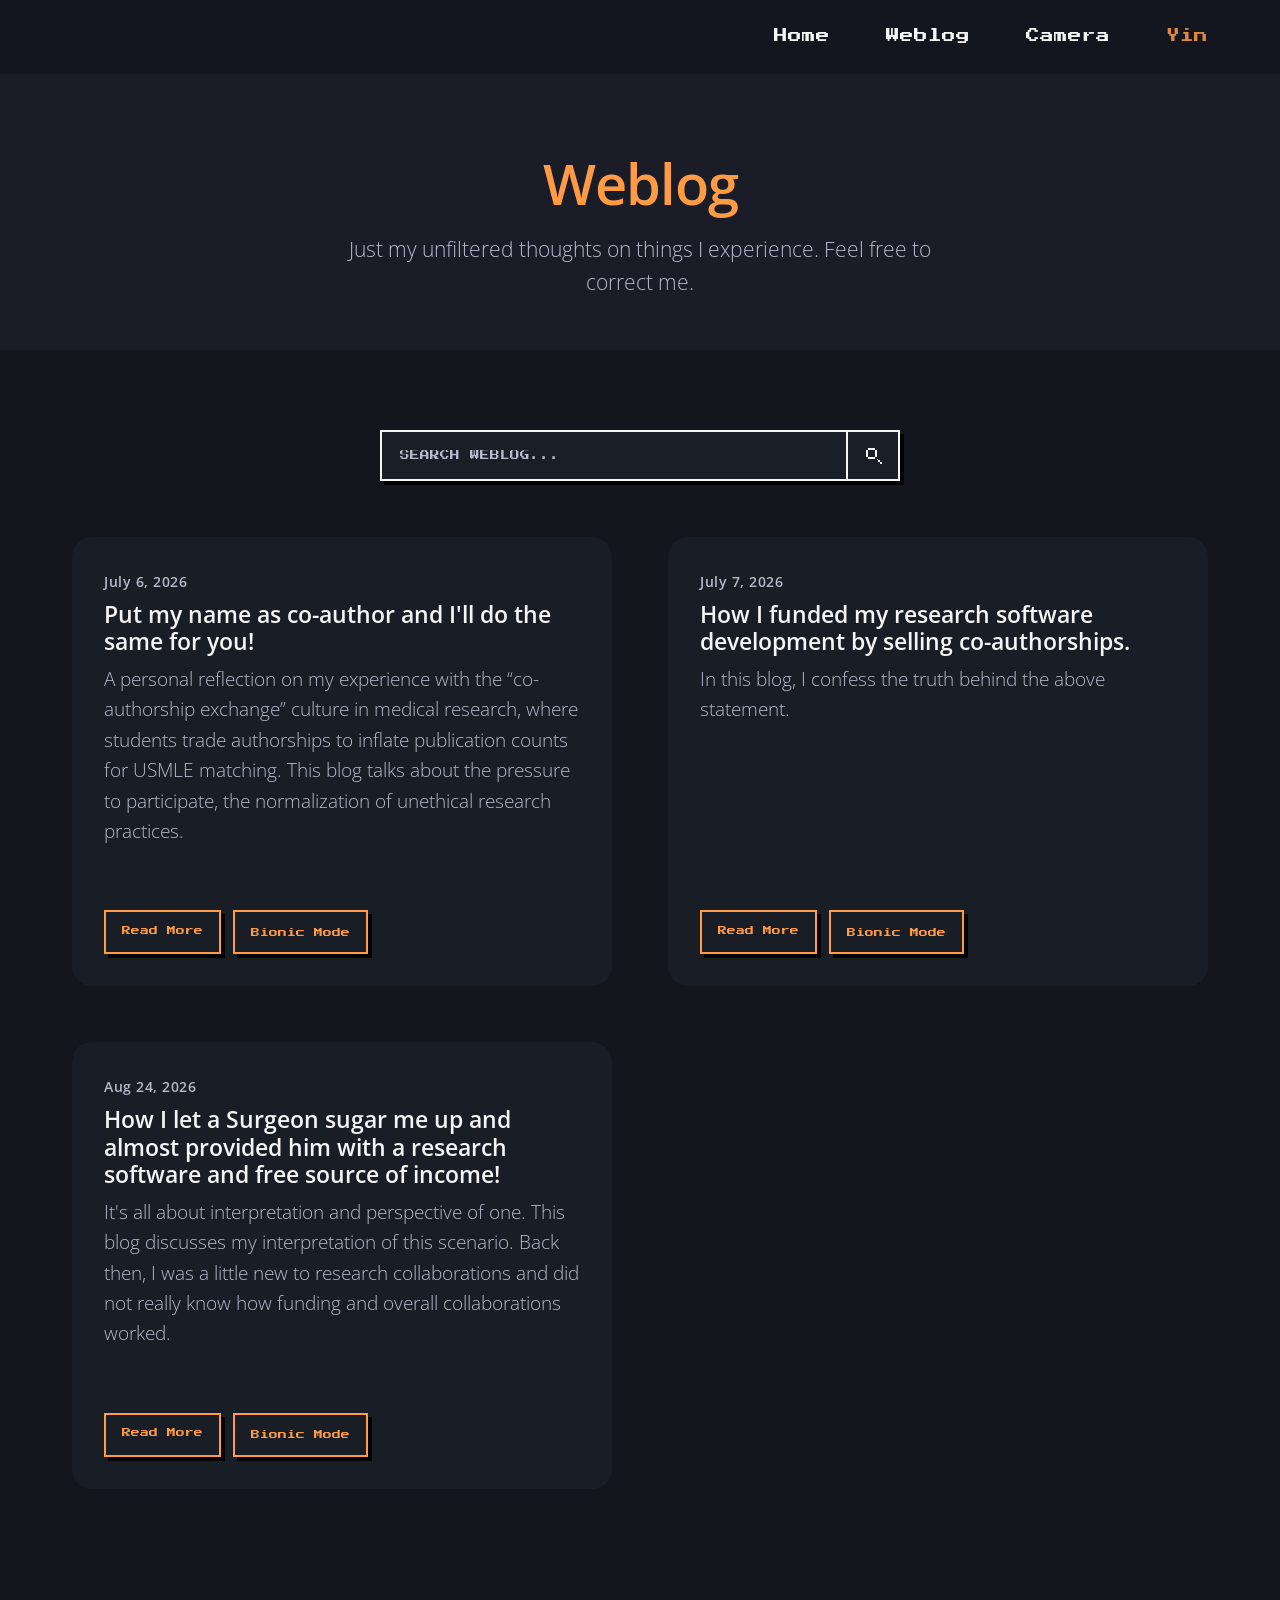
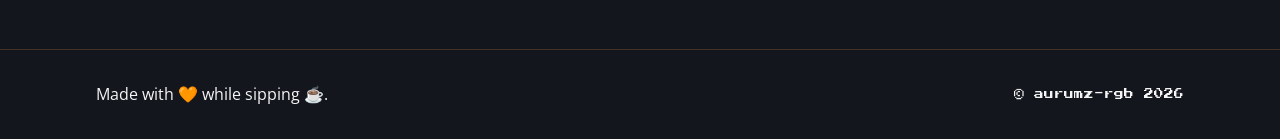
<file: blog.html>
<!DOCTYPE html>
<html lang="en">

<head>
  <meta charset="UTF-8" />
  <meta name="viewport" content="width=device-width, initial-scale=1.0" />
  

  <title>Weblog / Aurumz</title>
  <meta name="description" content="An unfiltered weblog by Vihaan (Aurumz) sharing personal experiences and thoughts on medical research, academic pressure, USMLE culture, evidence synthesis etc.">
  <meta name="keywords" content="Aurumz weblog, Vihaan Sahu blog, medical student blog, USMLE research, co-authorship exchange, medical research ethics, academic writing, evidence synthesis">
  <meta name="author" content="Vihaan S (Aurumz)">
  <meta name="robots" content="index, follow, max-image-preview:large" />
  

  <link rel="canonical" href="https://aurumz-rgb.github.io/blog.html" />


  <meta property="og:title" content="Weblog / Aurumz">
  <meta property="og:description" content="An unfiltered weblog by Vihaan (Aurumz) sharing personal experiences and thoughts on medical research, academic pressure, USMLE culture, evidence synthesis.">
  <meta property="og:type" content="website">
  <meta property="og:url" content="https://aurumz-rgb.github.io/blog.html">
  <meta property="og:image" content="https://aurumz-rgb.github.io/assets/banner-embed.png">
  <meta property="og:image:alt" content="Aurumz Web Banner">
  
  <meta name="twitter:card" content="summary_large_image">
  <meta name="twitter:title" content="Weblog / Aurumz">
  <meta name="twitter:description" content="An unfiltered weblog by Vihaan (Aurumz) sharing personal experiences and thoughts on medical research.">

  <link rel="icon" href="assets/favicon.ico" type="image/x-icon">

  <link rel="preconnect" href="https://fonts.googleapis.com">
  <link rel="preconnect" href="https://fonts.gstatic.com" crossorigin>
  <link href="https://fonts.googleapis.com/css2?family=Open+Sans:wght@300;400;500;600;700&display=swap" rel="stylesheet">
  <link rel="stylesheet" href="https://cdnjs.cloudflare.com/ajax/libs/font-awesome/6.4.0/css/all.min.css">
  <link rel="stylesheet" href="styles.css">
</head>

<body>

  <div class="loader-container" id="loader">
    <div class="loader" role="status" aria-label="Loading">
      <span></span><span></span><span></span><span></span>
      <span></span><span></span><span></span><span></span>
    </div>
  </div>

  <header>
    <div class="container">
      <nav>
        <a href="index.html" class="logo">
           <img class="logo-yin" src="assets/logo-official1.webp" alt="Aurumz Logo">
           <img class="logo-yang" src="assets/logo-yang-header.webp" alt="" aria-hidden="true">
        </a>
        <div class="nav-right">
          <div class="nav-links" id="navLinks">
            <a href="index.html">Home</a>
            <a href="blog.html">Weblog</a>
            <a href="camera.html">Camera</a>
          </div>
          <button class="mode-btn" id="modeToggle" type="button">Yin</button>
        </div>
        <button class="mobile-menu-btn" id="mobileMenuBtn">
          <i class="fas fa-bars"></i>
        </button>
      </nav>
    </div>
  </header>

  <img src="assets/plane.gif" alt="Paper Plane" class="plane-gif" id="planeGif" loading="lazy">

  <div class="page-simple-hero">
    <div class="container">
      <h1>Weblog</h1>
      <p>Just my unfiltered thoughts on things I experience. Feel free to correct me.</p>

    </div>
  </div>

  <div class="page-container" style="background-color: var(--bg-primary);">
    <div class="container" style="padding-top: var(--spacing-xl); padding-bottom: var(--spacing-xl);">

      <div class="blog-search-wrap">
        <input type="search" id="blogSearch" class="blog-search" placeholder="SEARCH WEBLOG..." aria-label="Search the weblog">
        <button class="blog-search-btn" id="blogSearchBtn" type="button" aria-label="Search">
          <svg class="blog-search-icon" viewBox="0 0 10 10" aria-hidden="true">
            <path d="M2 1h4v1H2z M1 2h1v4H1z M6 2h1v4H6z M2 6h4v1H2z M7 7h1v1H7z M8 8h1v1H8z M9 9h1v1H9z" />
          </svg>
        </button>
      </div>
      <p class="blog-search-empty" id="blogSearchEmpty" hidden>No posts found.</p>

      <div class="blog-grid" id="blogGrid">

        <div class="blog-card">
          <div class="blog-content">
            <div class="blog-text" id="blog1-text">
              <span class="blog-date">July 6, 2026</span>
              <h3 class="project-title">Put my name as co-author and I'll do the same for you!</h3>
              <p class="project-description">
                A personal reflection on my experience with the “co-authorship exchange” culture in medical research, where students trade authorships to inflate publication counts for USMLE matching. This blog talks about the pressure to participate, the normalization of unethical research practices.
              </p>
            </div>
            <div class="blog-card-actions">
              <a href="weblog-coauthor-exchange.html" class="btn btn-outline">Read More</a>
              <button class="btn btn-outline" onclick="toggleBionic('blog1-text', this)">Bionic Mode</button>
            </div>
          </div>
        </div>

        <div class="blog-card">
          <div class="blog-content">
            <div class="blog-text" id="blog2-text">
              <span class="blog-date">July 7, 2026</span>
              <h3 class="project-title">How I funded my research software development by selling co-authorships.</h3>
              <p class="project-description">
                In this blog, I confess the truth behind the above statement.
              </p>
            </div>
            <div class="blog-card-actions">
              <a href="weblog-coauthorship-sales.html" class="btn btn-outline">Read More</a>
              <button class="btn btn-outline" onclick="toggleBionic('blog2-text', this)">Bionic Mode</button>
            </div>
          </div>
        </div>

        <div class="blog-card">
          <div class="blog-content">
            <div class="blog-text" id="blog3-text">
              <span class="blog-date">Aug 24, 2026</span>
              <h3 class="project-title">How I let a Surgeon sugar me up and almost provided him with a research software and free source of income!</h3>
              <p class="project-description">
                It's all about interpretation and perspective of one. This blog discusses my interpretation of this scenario. Back then, I was a little new to research collaborations and did not really know how funding and overall collaborations worked.
              </p>
            </div>
            <div class="blog-card-actions">
              <a href="weblog-surgeon.html" class="btn btn-outline">Read More</a>
              <button class="btn btn-outline" onclick="toggleBionic('blog3-text', this)">Bionic Mode</button>
            </div>
          </div>
        </div>

      </div>
    </div>
  </div>

  <footer>
    <div class="footer-content">
      <div class="footer-left">
        <span>Made with 🧡 while sipping ☕.</span>
      </div>
      <div class="footer-right">
        <a href="https://github.com/aurumz-rgb/aurumz-rgb.github.io" target="_blank" class="footer-license">© aurumz-rgb 2026</a>
      </div>
    </div>
  </footer>

  <button class="scroll-to-top-box" id="scrollToTopBox" type="button" aria-label="Scroll to top">
    <svg class="scroll-to-top-icon" viewBox="0 0 5 6" aria-hidden="true">
      <path d="M2 0h1v1H2z M1 1h3v1H1z M0 2h5v1H0z M2 3h1v3H2z" />
    </svg>
  </button>

  <script src="script.js"></script>


    <script type="application/ld+json">
  {
    "@context": "https://schema.org",
    "@type": "Blog",
    "name": "Aurumz Weblog",
    "url": "https://aurumz-rgb.github.io/blog.html",
    "description": "Unfiltered thoughts and experiences by Vihaan (Aurumz) on medical research, academia, and technology.",
    "author": {
      "@type": "Person",
      "name": "Vihaan S (Aurumz)",
      "url": "https://aurumz-rgb.github.io"
    },
    "blogPost": [
      {
        "@type": "BlogPosting",
        "headline": "Put my name as co-author and I'll do the same for you!",
        "datePublished": "2026-07-06",
        "dateModified": "2026-07-06",
        "author": {
          "@type": "Person",
          "name": "Vihaan S (Aurumz)",
          "url": "https://aurumz-rgb.github.io"
        },
        "description": "A personal reflection on my experience with the co-authorship exchange culture in medical research, where students trade authorships to inflate publication counts for USMLE matching.",
        "mainEntityOfPage": {
          "@type": "WebPage",
          "@id": "https://aurumz-rgb.github.io/weblog-coauthor-exchange.html"
        },
        "publisher": {
          "@type": "Person",
          "name": "Vihaan S (Aurumz)",
          "url": "https://aurumz-rgb.github.io"
        }
      },
      {
        "@type": "BlogPosting",
        "headline": "How I funded my research software development by selling co-authorships.",
        "datePublished": "2026-07-07",
        "dateModified": "2026-07-07",
        "author": {
          "@type": "Person",
          "name": "Vihaan S (Aurumz)",
          "url": "https://aurumz-rgb.github.io"
        },
        "description": "In this blog, I confess the truth behind how I funded my research software development by selling co-authorships.",
        "mainEntityOfPage": {
          "@type": "WebPage",
          "@id": "https://aurumz-rgb.github.io/weblog-coauthorship-sales.html"
        },
        "publisher": {
          "@type": "Person",
          "name": "Vihaan S (Aurumz)",
          "url": "https://aurumz-rgb.github.io"
        }
      },
      {
        "@type": "BlogPosting",
        "headline": "How I let a Surgeon sugar me up and almost provided him with a research software and free source of income!",
        "datePublished": "2026-08-24",
        "dateModified": "2026-08-24",
        "author": {
          "@type": "Person",
          "name": "Vihaan S (Aurumz)",
          "url": "https://aurumz-rgb.github.io"
        },
        "description": "My experience with a research collaboration gone wrong, and how a surgeon almost tricked me into providing free research software and a source of income.",
        "mainEntityOfPage": {
          "@type": "WebPage",
          "@id": "https://aurumz-rgb.github.io/weblog-surgeon.html"
        },
        "publisher": {
          "@type": "Person",
          "name": "Vihaan S (Aurumz)",
          "url": "https://aurumz-rgb.github.io"
        }
      }
    ]
  }
  </script>
</body>

</html>
</file>
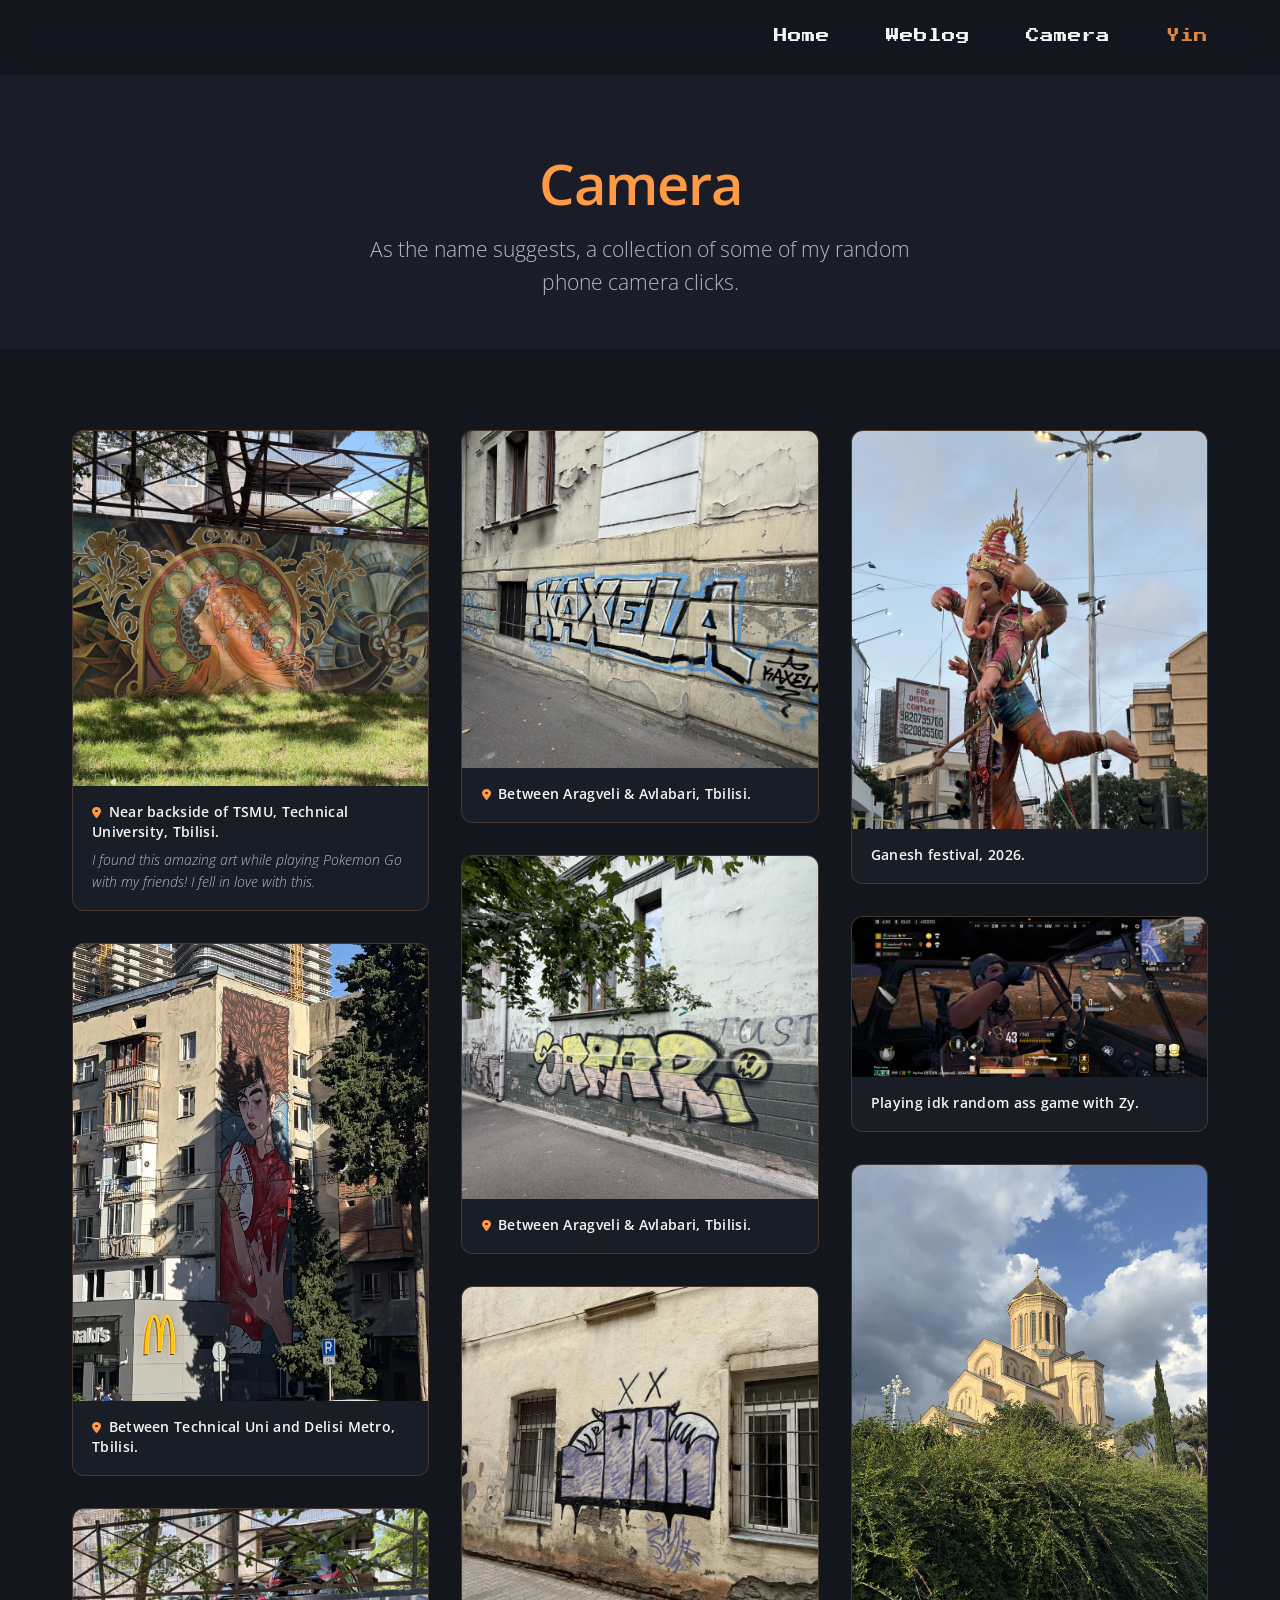
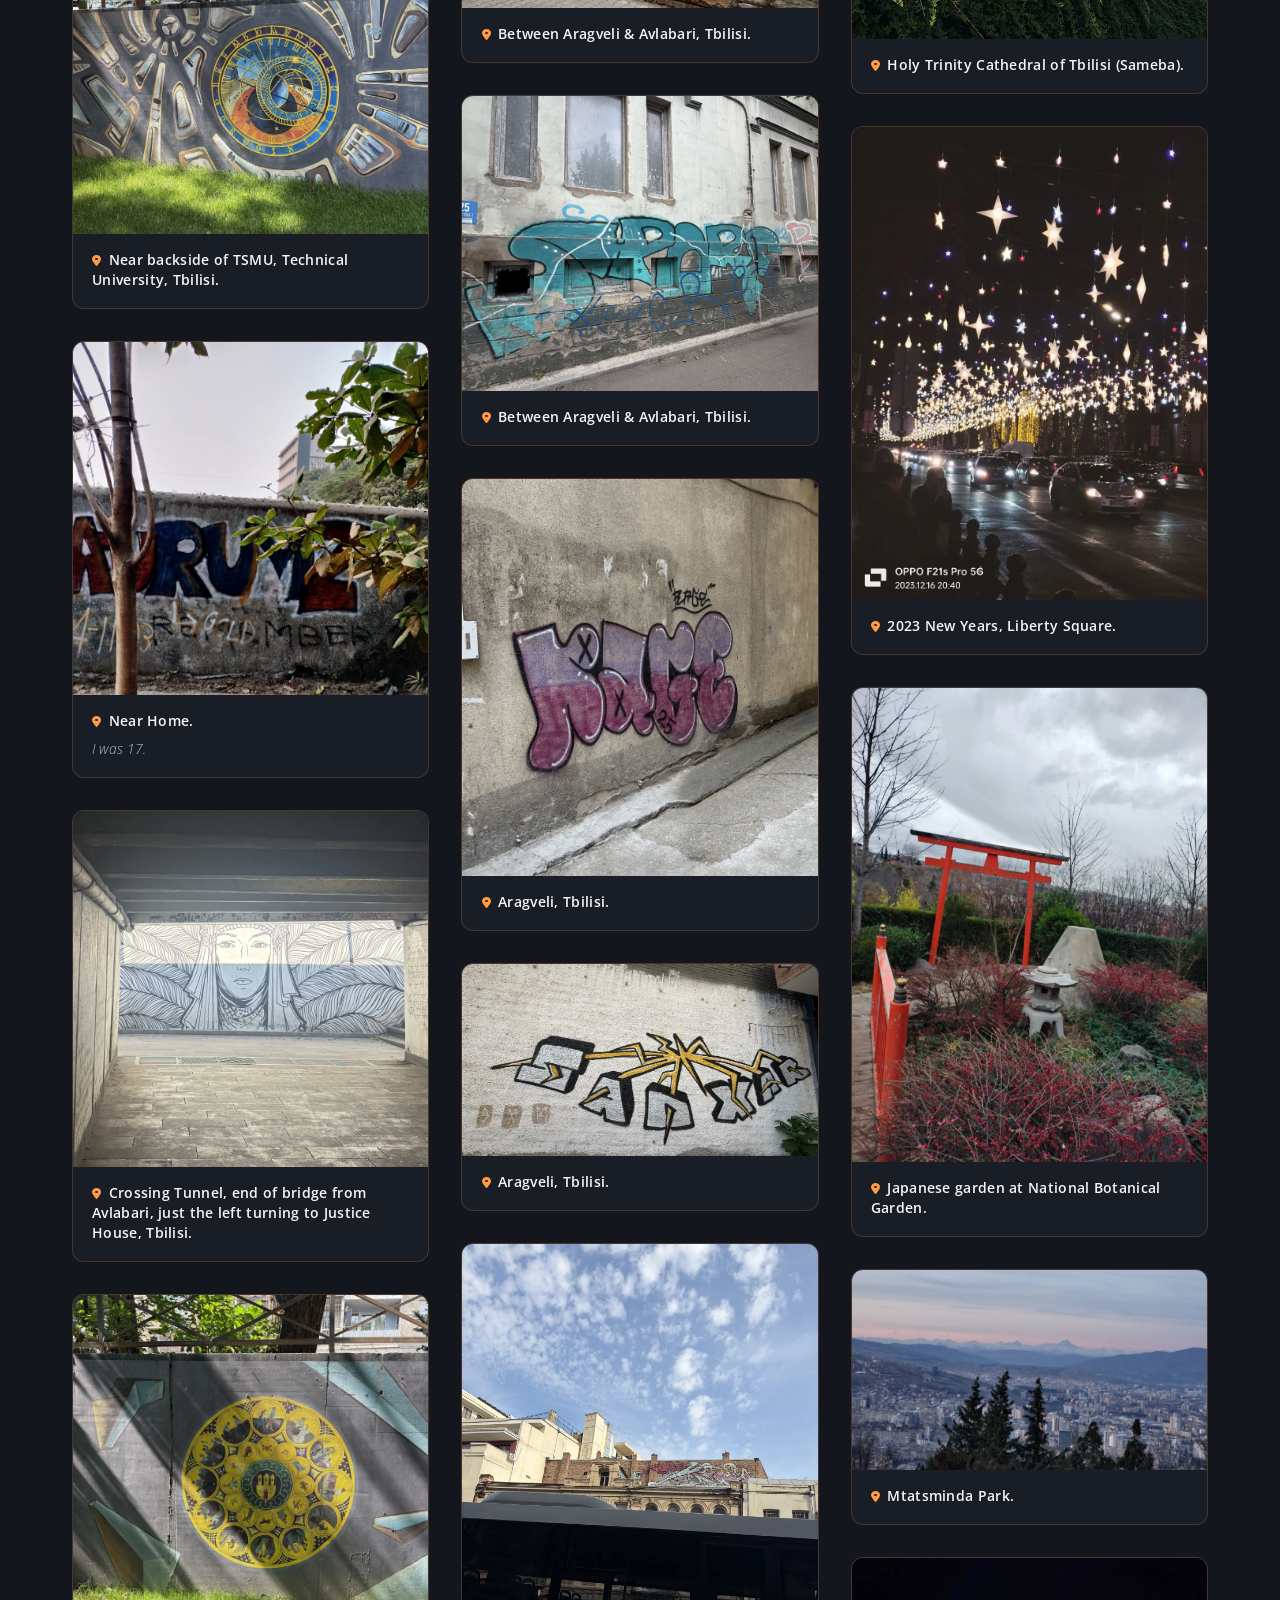
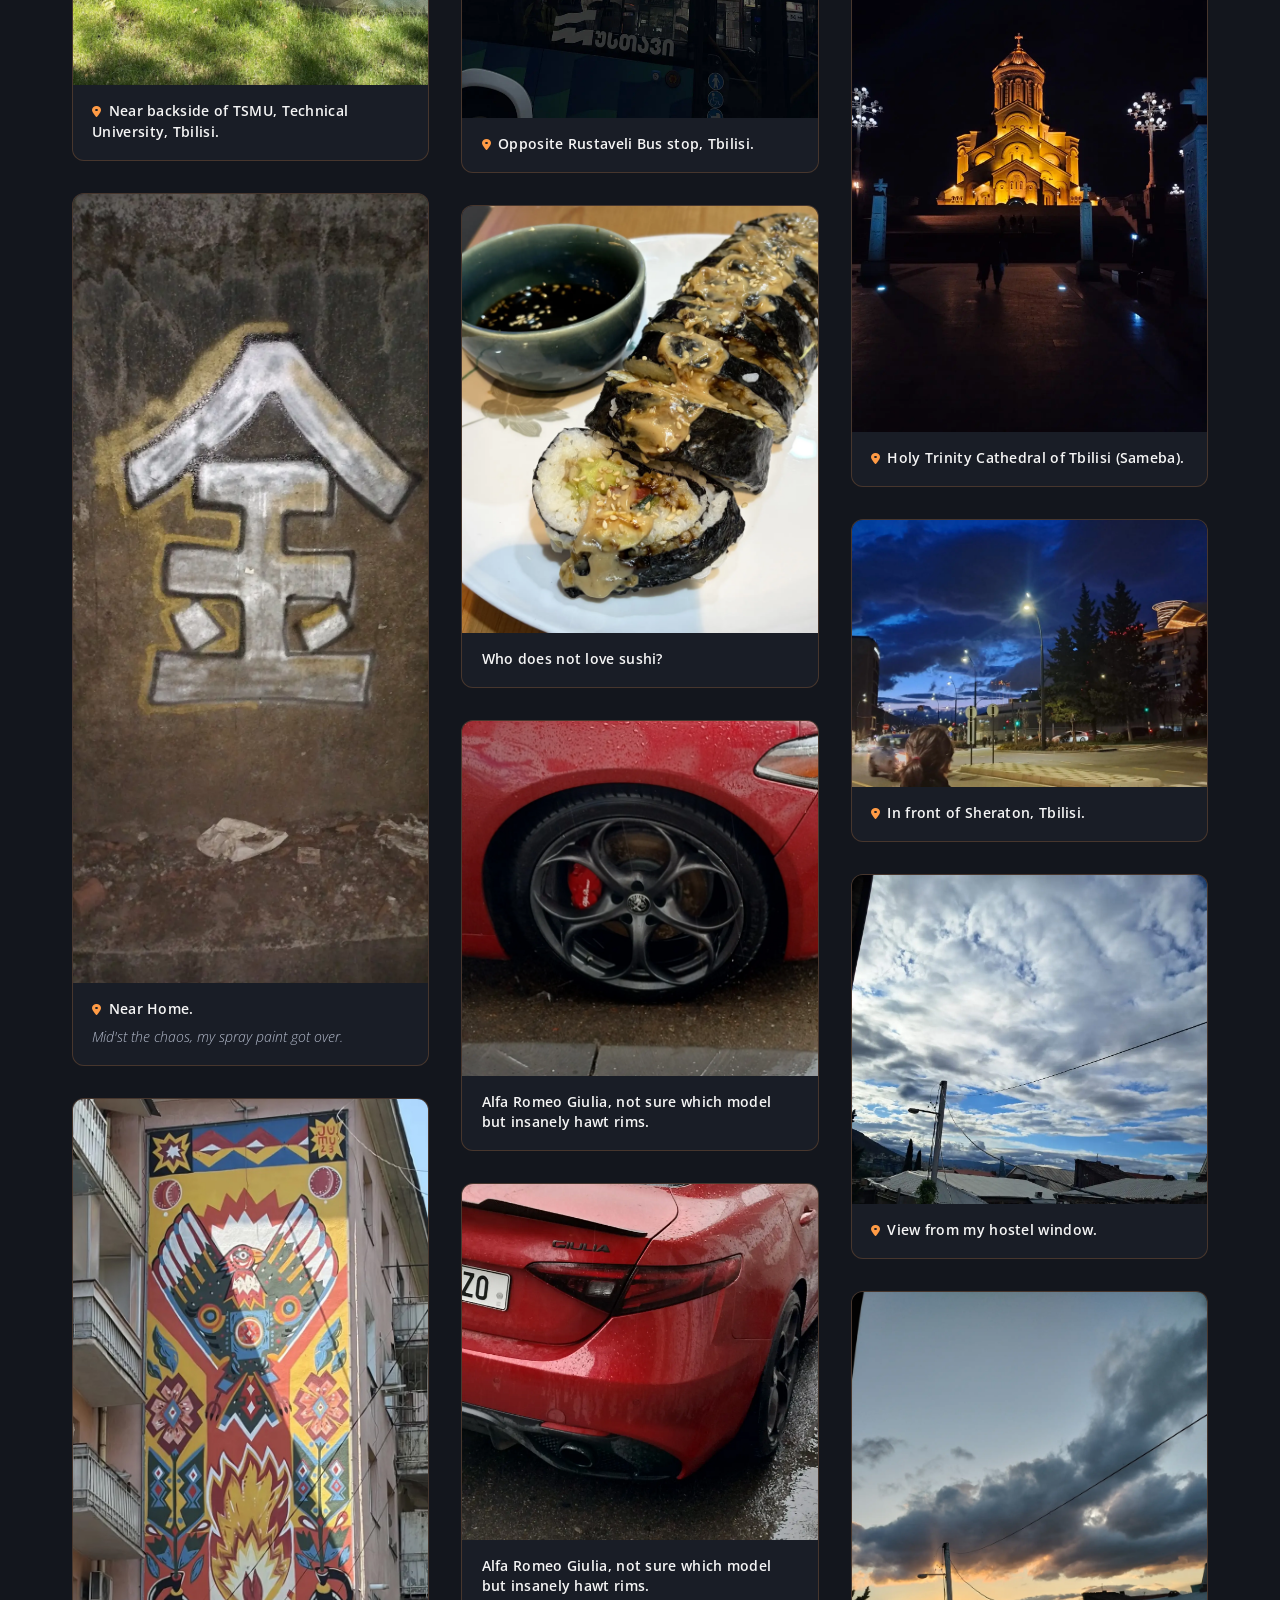
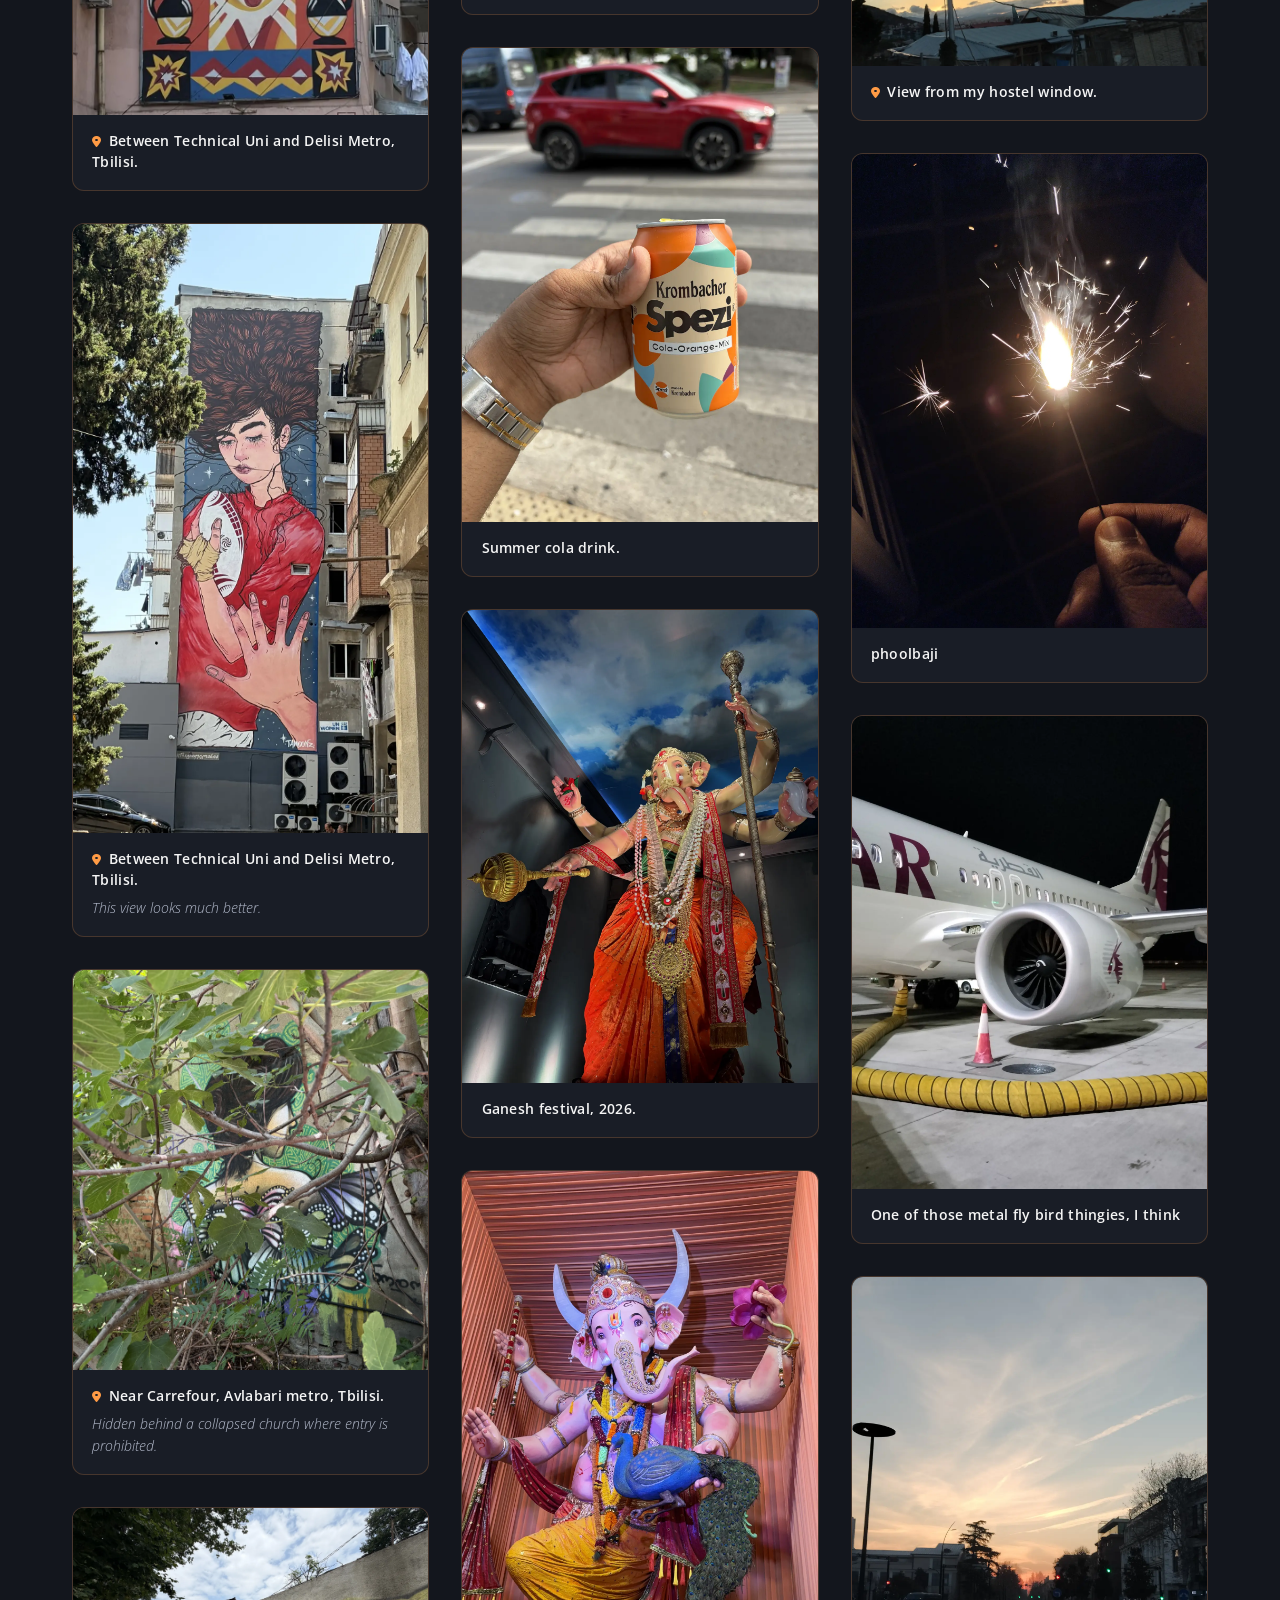
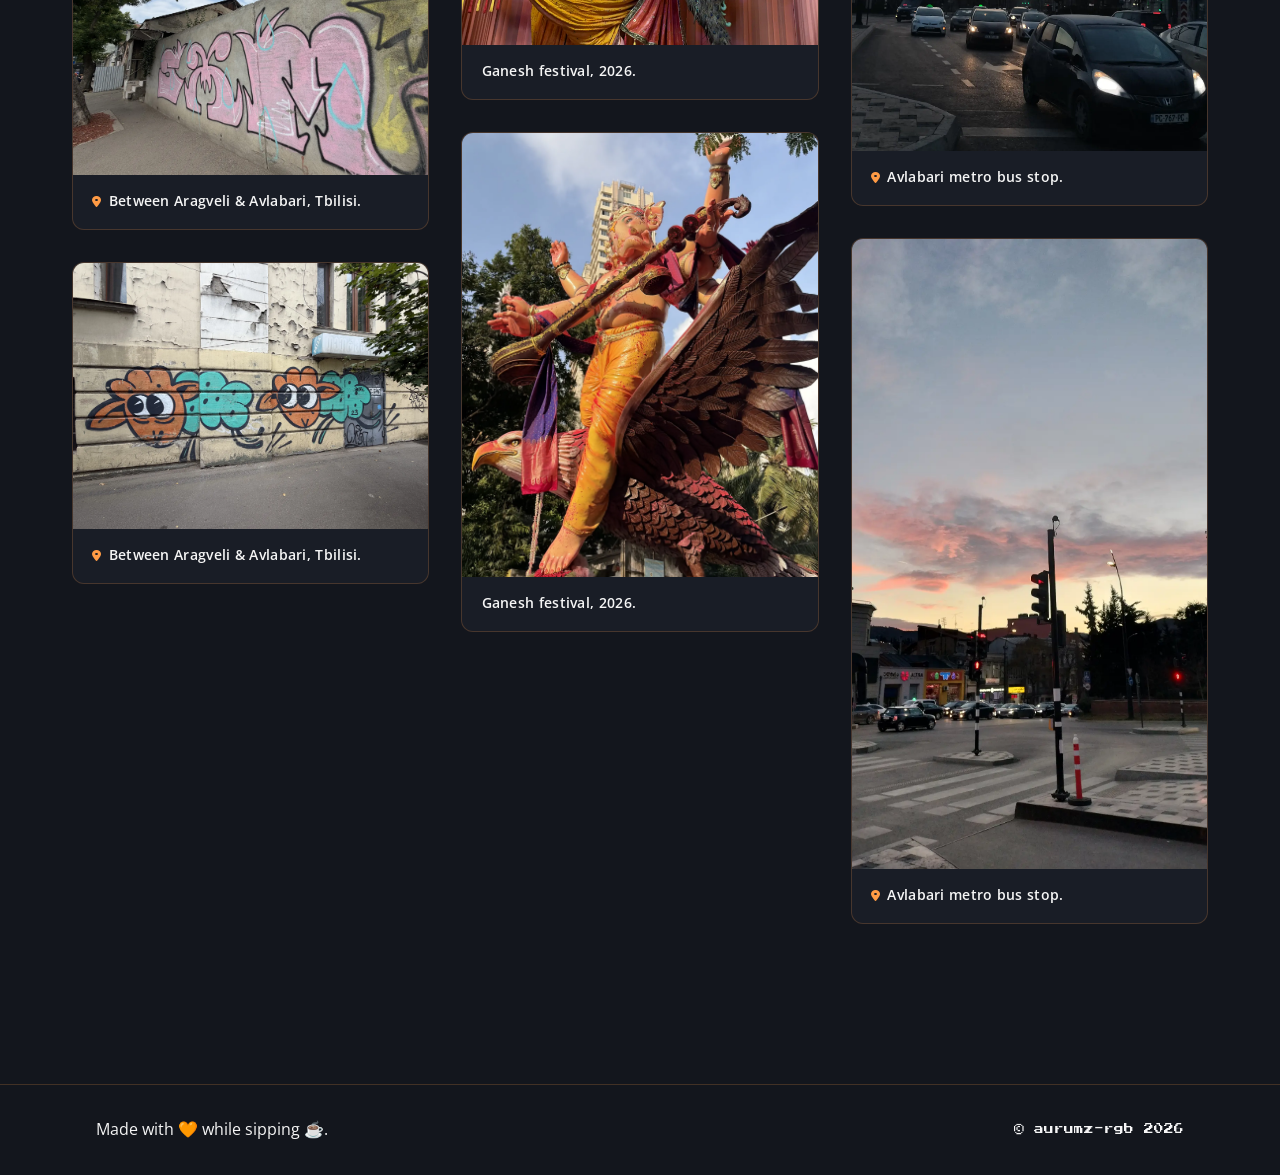
<file: camera.html>
<!DOCTYPE html>
<html lang="en">

<head>
  <meta charset="UTF-8" />
  <meta name="viewport" content="width=device-width, initial-scale=1.0" />


  <title>Camera / Aurumz</title>
  <meta name="description" content="A random collection of phone camera clicks by Aurumz — street art and graffiti around Tbilisi, food, cars, city views and more.">
  <meta name="keywords" content="graffiti, street art, Tbilisi graffiti, urban art, Aurumz, Vihaan Sahu, street photography, Tbilisi">
  <meta name="author" content="Vihaan S (Aurumz)">
  <meta name="robots" content="index, follow, max-image-preview:large" />


  <link rel="canonical" href="https://aurumz-rgb.github.io/camera.html" />


  <meta property="og:title" content="Camera - Aurumz">
  <meta property="og:description" content="A random collection of phone camera clicks by Aurumz — street art, food, cars, city views and more.">
  <meta property="og:type" content="website">
  <meta property="og:url" content="https://aurumz-rgb.github.io/camera.html">
  <meta property="og:image" content="https://aurumz-rgb.github.io/graffitis/graffiti1.webp">
  <meta property="og:image:alt" content="Street art graffiti in Tbilisi">

  <meta name="twitter:card" content="summary_large_image">
  <meta name="twitter:title" content="Camera - Aurumz">
  <meta name="twitter:description" content="A random collection of phone camera clicks by Aurumz — street art, food, cars, city views and more.">
  <meta name="twitter:image" content="https://aurumz-rgb.github.io/graffitis/graffiti1.webp">

  <link rel="icon" href="assets/favicon.ico" type="image/x-icon">

  <link rel="preconnect" href="https://fonts.googleapis.com">
  <link rel="preconnect" href="https://fonts.gstatic.com" crossorigin>
  <link href="https://fonts.googleapis.com/css2?family=Open+Sans:wght@300;400;500;600;700&display=swap" rel="stylesheet">
  <link rel="stylesheet" href="https://cdnjs.cloudflare.com/ajax/libs/font-awesome/6.4.0/css/all.min.css">
  <link rel="stylesheet" href="styles.css">
</head>

<body>

  <div class="loader-container" id="loader">
    <div class="loader" role="status" aria-label="Loading">
      <span></span><span></span><span></span><span></span>
      <span></span><span></span><span></span><span></span>
    </div>
  </div>

  <header>
    <div class="container">
      <nav>
        <a href="index.html" class="logo">
           <img class="logo-yin" src="assets/logo-official1.webp" alt="Aurumz Logo">
           <img class="logo-yang" src="assets/logo-yang-header.webp" alt="" aria-hidden="true">
        </a>
        <div class="nav-right">
          <div class="nav-links" id="navLinks">
            <a href="index.html">Home</a>
            <a href="blog.html">Weblog</a>
            <a href="camera.html">Camera</a>
          </div>
          <button class="mode-btn" id="modeToggle" type="button">Yin</button>
        </div>
        <button class="mobile-menu-btn" id="mobileMenuBtn">
          <i class="fas fa-bars"></i>
        </button>
      </nav>
    </div>
  </header>

  <img src="assets/plane.gif" alt="Paper Plane" class="plane-gif" id="planeGif" loading="lazy">

  <div class="page-simple-hero">
    <div class="container">
      <h1>Camera</h1>
      <p>As the name suggests, a collection of some of my random phone camera clicks.</p>
    </div>
  </div>

  <div class="page-container" style="background-color: var(--bg-primary);">
    <div class="container" style="padding-top: 0; padding-bottom: var(--spacing-xl);">
      <div class="graffiti-grid">

        <div class="graffiti-card">
          <img src="graffitis/graffiti1.webp" alt="Street art graffiti near backside of TSMU Technical University Tbilisi" class="graffiti-img" loading="lazy">
          <div class="graffiti-info">
            <p class="graffiti-location"><i class="fas fa-location-dot" aria-hidden="true"></i>Near backside of TSMU, Technical University, Tbilisi.</p>
            <p class="graffiti-note">I found this amazing art while playing Pokemon Go with my friends! I fell in love with this.</p>
          </div>
        </div>

        <div class="graffiti-card">
          <img src="graffitis/graffiti4.webp" alt="Graffiti art between Technical Uni and Delisi Metro Tbilisi" class="graffiti-img" loading="lazy">
          <div class="graffiti-info">
            <p class="graffiti-location"><i class="fas fa-location-dot" aria-hidden="true"></i>Between Technical Uni and Delisi Metro, Tbilisi.</p>
          </div>
        </div>

        <div class="graffiti-card">
          <img src="graffitis/graffiti5.webp" alt="Street art mural near backside of TSMU Technical University Tbilisi" class="graffiti-img" loading="lazy">
          <div class="graffiti-info">
            <p class="graffiti-location"><i class="fas fa-location-dot" aria-hidden="true"></i>Near backside of TSMU, Technical University, Tbilisi.</p>
          </div>
        </div>

        <div class="graffiti-card">
          <img src="graffitis/graffiti6.webp" alt="Personal graffiti art created near home by Aurumz" class="graffiti-img" loading="lazy">
          <div class="graffiti-info">
            <p class="graffiti-location"><i class="fas fa-location-dot" aria-hidden="true"></i>Near Home.</p>
            <p class="graffiti-note">I was 17.</p>
          </div>
        </div>

        <div class="graffiti-card">
          <img src="graffitis/graffiti7.webp" alt="Graffiti art in crossing tunnel near Avlabari Justice House Tbilisi" class="graffiti-img" loading="lazy">
          <div class="graffiti-info">
            <p class="graffiti-location"><i class="fas fa-location-dot" aria-hidden="true"></i>Crossing Tunnel, end of bridge from Avlabari, just the left turning to Justice House, Tbilisi.</p>
          </div>
        </div>

        <div class="graffiti-card">
          <img src="graffitis/graffiti8.webp" alt="Urban street art near backside of TSMU Technical University Tbilisi" class="graffiti-img" loading="lazy">
          <div class="graffiti-info">
            <p class="graffiti-location"><i class="fas fa-location-dot" aria-hidden="true"></i>Near backside of TSMU, Technical University, Tbilisi.</p>
          </div>
        </div>

        <div class="graffiti-card">
          <img src="graffitis/graffiti39.webp" alt="Gold kanji graffiti spray painted on a wall" class="graffiti-img" loading="lazy">
          <div class="graffiti-info">
            <p class="graffiti-location"><i class="fas fa-location-dot" aria-hidden="true"></i>Near Home.</p>
            <p class="graffiti-note">Mid'st the chaos, my spray paint got over.</p>
          </div>
        </div>

        <div class="graffiti-card">
          <img src="graffitis/graffiti10.webp" alt="Graffiti street art between Technical Uni and Delisi Metro Tbilisi" class="graffiti-img" loading="lazy">
          <div class="graffiti-info">
            <p class="graffiti-location"><i class="fas fa-location-dot" aria-hidden="true"></i>Between Technical Uni and Delisi Metro, Tbilisi.</p>
          </div>
        </div>

        <div class="graffiti-card">
          <img src="graffitis/graffiti11.webp" alt="Graffiti street art between Technical Uni and Delisi Metro Tbilisi" class="graffiti-img" loading="lazy">
          <div class="graffiti-info">
            <p class="graffiti-location"><i class="fas fa-location-dot" aria-hidden="true"></i>Between Technical Uni and Delisi Metro, Tbilisi.</p>
            <p class="graffiti-note">This view looks much better.</p>
          </div>
        </div>

        <div class="graffiti-card">
          <img src="graffitis/graffiti12.webp" alt="Graffiti near Carrefour Avlabari metro Tbilisi" class="graffiti-img" loading="lazy">
          <div class="graffiti-info">
            <p class="graffiti-location"><i class="fas fa-location-dot" aria-hidden="true"></i>Near Carrefour, Avlabari metro, Tbilisi.</p>
            <p class="graffiti-note">Hidden behind a collapsed church where entry is prohibited.</p>
          </div>
        </div>

        <div class="graffiti-card">
          <img src="graffitis/graffiti16.webp" alt="Street art graffiti between Aragveli and Avlabari in Tbilisi" class="graffiti-img" loading="lazy">
          <div class="graffiti-info">
            <p class="graffiti-location"><i class="fas fa-location-dot" aria-hidden="true"></i>Between Aragveli &amp; Avlabari, Tbilisi.</p>
          </div>
        </div>

        <div class="graffiti-card">
          <img src="graffitis/graffiti17.webp" alt="Urban graffiti mural between Aragveli and Avlabari in Tbilisi" class="graffiti-img" loading="lazy">
          <div class="graffiti-info">
            <p class="graffiti-location"><i class="fas fa-location-dot" aria-hidden="true"></i>Between Aragveli &amp; Avlabari, Tbilisi.</p>
          </div>
        </div>

        <div class="graffiti-card">
          <img src="graffitis/graffiti18.webp" alt="Colorful street art between Aragveli and Avlabari in Tbilisi" class="graffiti-img" loading="lazy">
          <div class="graffiti-info">
            <p class="graffiti-location"><i class="fas fa-location-dot" aria-hidden="true"></i>Between Aragveli &amp; Avlabari, Tbilisi.</p>
          </div>
        </div>

        <div class="graffiti-card">
          <img src="graffitis/graffiti20.webp" alt="Tbilisi street graffiti between Aragveli and Avlabari" class="graffiti-img" loading="lazy">
          <div class="graffiti-info">
            <p class="graffiti-location"><i class="fas fa-location-dot" aria-hidden="true"></i>Between Aragveli &amp; Avlabari, Tbilisi.</p>
          </div>
        </div>

        <div class="graffiti-card">
          <img src="graffitis/graffiti21.webp" alt="Urban street art between Aragveli and Avlabari in Tbilisi" class="graffiti-img" loading="lazy">
          <div class="graffiti-info">
            <p class="graffiti-location"><i class="fas fa-location-dot" aria-hidden="true"></i>Between Aragveli &amp; Avlabari, Tbilisi.</p>
          </div>
        </div>

        <div class="graffiti-card">
          <img src="graffitis/graffiti22.webp" alt="Graffiti mural between Aragveli and Avlabari in Tbilisi" class="graffiti-img" loading="lazy">
          <div class="graffiti-info">
            <p class="graffiti-location"><i class="fas fa-location-dot" aria-hidden="true"></i>Between Aragveli &amp; Avlabari, Tbilisi.</p>
          </div>
        </div>

        <div class="graffiti-card">
          <img src="graffitis/graffiti24.webp" alt="Urban graffiti in Aragveli Tbilisi" class="graffiti-img" loading="lazy">
          <div class="graffiti-info">
            <p class="graffiti-location"><i class="fas fa-location-dot" aria-hidden="true"></i>Aragveli, Tbilisi.</p>
          </div>
        </div>

        <div class="graffiti-card">
          <img src="graffitis/graffiti26.webp" alt="Graffiti artwork in Aragveli Tbilisi" class="graffiti-img" loading="lazy">
          <div class="graffiti-info">
            <p class="graffiti-location"><i class="fas fa-location-dot" aria-hidden="true"></i>Aragveli, Tbilisi.</p>
          </div>
        </div>

        <div class="graffiti-card">
          <img src="graffitis/graffiti40.webp" alt="Rooftop mural with a bird seen from behind a Tbilisi bus" class="graffiti-img" loading="lazy">
          <div class="graffiti-info">
            <p class="graffiti-location"><i class="fas fa-location-dot" aria-hidden="true"></i>Opposite Rustaveli Bus stop, Tbilisi.</p>
          </div>
        </div>

        <div class="graffiti-card">
          <img src="graffitis/graffiti30.webp" alt="Sushi rolls topped with peanut sauce next to a bowl of soy sauce" class="graffiti-img" loading="lazy">
          <div class="graffiti-info">
            <p class="graffiti-location">Who does not love sushi?</p>
          </div>
        </div>

        <div class="graffiti-card">
          <img src="graffitis/graffiti31.webp" alt="Red Alfa Romeo Giulia rear in the rain" class="graffiti-img" loading="lazy">
          <div class="graffiti-info">
            <p class="graffiti-location">Alfa Romeo Giulia, not sure which model but insanely hawt rims.</p>
          </div>
        </div>

        <div class="graffiti-card">
          <img src="graffitis/graffiti32.webp" alt="Alfa Romeo Giulia wheel and brake caliper close-up in the rain" class="graffiti-img" loading="lazy">
          <div class="graffiti-info">
            <p class="graffiti-location">Alfa Romeo Giulia, not sure which model but insanely hawt rims.</p>
          </div>
        </div>

        <div class="graffiti-card">
          <img src="graffitis/graffiti33.webp" alt="Holding a can of Krombacher Spezi at a street crossing" class="graffiti-img" loading="lazy">
          <div class="graffiti-info">
            <p class="graffiti-location">Summer cola drink.</p>
          </div>
        </div>

        <div class="graffiti-card">
          <img src="graffitis/graffiti34.webp" alt="Ganesha idol in a pandal with a painted night-sky ceiling" class="graffiti-img" loading="lazy">
          <div class="graffiti-info">
            <p class="graffiti-location">Ganesh festival, 2026.</p>
          </div>
        </div>

        <div class="graffiti-card">
          <img src="graffitis/graffiti35.webp" alt="Ganesha idol holding a peacock inside a decorated pandal" class="graffiti-img" loading="lazy">
          <div class="graffiti-info">
            <p class="graffiti-location">Ganesh festival, 2026.</p>
          </div>
        </div>

        <div class="graffiti-card">
          <img src="graffitis/graffiti36.webp" alt="Ganesha idol seated on Garuda holding a lotus" class="graffiti-img" loading="lazy">
          <div class="graffiti-info">
            <p class="graffiti-location">Ganesh festival, 2026.</p>
          </div>
        </div>

        <div class="graffiti-card">
          <img src="graffitis/graffiti37.webp" alt="Large Ganesha idol being installed on a city street" class="graffiti-img" loading="lazy">
          <div class="graffiti-info">
            <p class="graffiti-location">Ganesh festival, 2026.</p>
          </div>
        </div>

        <div class="graffiti-card">
          <img src="graffitis/graffiti38.webp" alt="New State Mobile match screenshot from inside a car" class="graffiti-img" loading="lazy">
          <div class="graffiti-info">
            <p class="graffiti-location">Playing idk random ass game with Zy.</p>
          </div>
        </div>

        <div class="graffiti-card">
          <img src="graffitis/graffiti41.webp" alt="Holy Trinity Cathedral of Tbilisi (Sameba) seen above green bushes" class="graffiti-img" loading="lazy">
          <div class="graffiti-info">
            <p class="graffiti-location"><i class="fas fa-location-dot" aria-hidden="true"></i>Holy Trinity Cathedral of Tbilisi (Sameba).</p>
          </div>
        </div>

        <div class="graffiti-card">
          <img src="graffitis/graffiti42.webp" alt="Star-shaped festive lights hanging over a busy street at night" class="graffiti-img" loading="lazy">
          <div class="graffiti-info">
            <p class="graffiti-location"><i class="fas fa-location-dot" aria-hidden="true"></i>2023 New Years, Liberty Square.</p>
          </div>
        </div>

        <div class="graffiti-card">
          <img src="graffitis/graffiti43.webp" alt="Red torii gate and stone lantern in the Japanese garden at the National Botanical Garden" class="graffiti-img" loading="lazy">
          <div class="graffiti-info">
            <p class="graffiti-location"><i class="fas fa-location-dot" aria-hidden="true"></i>Japanese garden at National Botanical Garden.</p>
          </div>
        </div>

        <div class="graffiti-card">
          <img src="graffitis/graffiti44.webp" alt="Tbilisi cityscape at dusk with snowy mountains in the distance" class="graffiti-img" loading="lazy">
          <div class="graffiti-info">
            <p class="graffiti-location"><i class="fas fa-location-dot" aria-hidden="true"></i>Mtatsminda Park.</p>
          </div>
        </div>

        <div class="graffiti-card">
          <img src="graffitis/graffiti45.webp" alt="Holy Trinity Cathedral of Tbilisi (Sameba) illuminated at night" class="graffiti-img" loading="lazy">
          <div class="graffiti-info">
            <p class="graffiti-location"><i class="fas fa-location-dot" aria-hidden="true"></i>Holy Trinity Cathedral of Tbilisi (Sameba).</p>
          </div>
        </div>

        <div class="graffiti-card">
          <img src="graffitis/graffiti46.webp" alt="Evening street with glowing lamps under a blue sky" class="graffiti-img" loading="lazy">
          <div class="graffiti-info">
            <p class="graffiti-location"><i class="fas fa-location-dot" aria-hidden="true"></i>In front of Sheraton, Tbilisi.</p>
          </div>
        </div>

        <div class="graffiti-card">
          <img src="graffitis/graffiti47.webp" alt="Clouds over Tbilisi rooftops and a street lamp seen from a hostel window" class="graffiti-img" loading="lazy">
          <div class="graffiti-info">
            <p class="graffiti-location"><i class="fas fa-location-dot" aria-hidden="true"></i>View from my hostel window.</p>
          </div>
        </div>

        <div class="graffiti-card">
          <img src="graffitis/graffiti48.webp" alt="Dramatic sunset clouds over Tbilisi rooftops seen from a hostel window" class="graffiti-img" loading="lazy">
          <div class="graffiti-info">
            <p class="graffiti-location"><i class="fas fa-location-dot" aria-hidden="true"></i>View from my hostel window.</p>
          </div>
        </div>

        <div class="graffiti-card">
          <img src="graffitis/graffiti49.webp" alt="Sparkler glowing in hand at night" class="graffiti-img" loading="lazy">
          <div class="graffiti-info">
            <p class="graffiti-location">phoolbaji</p>
          </div>
        </div>

        <div class="graffiti-card">
          <img src="graffitis/graffiti50.webp" alt="Qatar Airways aircraft engine on the tarmac at night" class="graffiti-img" loading="lazy">
          <div class="graffiti-info">
            <p class="graffiti-location">One of those metal fly bird thingies, I think</p>
          </div>
        </div>

        <div class="graffiti-card">
          <img src="graffitis/graffiti51.webp" alt="Sunset over a busy Tbilisi avenue" class="graffiti-img" loading="lazy">
          <div class="graffiti-info">
            <p class="graffiti-location"><i class="fas fa-location-dot" aria-hidden="true"></i>Avlabari metro bus stop.</p>
          </div>
        </div>

        <div class="graffiti-card">
          <img src="graffitis/graffiti52.webp" alt="Pink sunset clouds over a Tbilisi intersection" class="graffiti-img" loading="lazy">
          <div class="graffiti-info">
            <p class="graffiti-location"><i class="fas fa-location-dot" aria-hidden="true"></i>Avlabari metro bus stop.</p>
          </div>
        </div>

      </div>
    </div>
  </div>

  <footer>
    <div class="footer-content">
      <div class="footer-left">
        <span>Made with 🧡 while sipping ☕.</span>
      </div>
      <div class="footer-right">
        <a href="https://github.com/aurumz-rgb/aurumz-rgb.github.io" target="_blank" class="footer-license">© aurumz-rgb 2026</a>
      </div>
    </div>
  </footer>

  <button class="scroll-to-top-box" id="scrollToTopBox" type="button" aria-label="Scroll to top">
    <svg class="scroll-to-top-icon" viewBox="0 0 5 6" aria-hidden="true">
      <path d="M2 0h1v1H2z M1 1h3v1H1z M0 2h5v1H0z M2 3h1v3H2z" />
    </svg>
  </button>

  <div class="lightbox-overlay" id="lightboxOverlay">
    <div class="lightbox-controls">
      <button class="lightbox-btn" id="zoomInBtn" title="Zoom In"><i class="fas fa-search-plus"></i></button>
      <button class="lightbox-btn" id="zoomOutBtn" title="Zoom Out"><i class="fas fa-search-minus"></i></button>
      <button class="lightbox-btn" id="lightboxBack" title="Back"><i class="fas fa-arrow-left"></i></button>
      <button class="lightbox-btn" id="lightboxClose" title="Close"><i class="fas fa-times"></i></button>
    </div>
    <img alt="" class="lightbox-img" id="lightboxImg">
  </div>

  <script src="script.js"></script>


  <script type="application/ld+json">
  {
    "@context": "https://schema.org",
    "@type": "ImageGallery",
    "name": "Camera Clicks Collection by Aurumz",
    "description": "A random collection of phone camera clicks by Aurumz — street art and graffiti around Tbilisi, food, cars, city views and more.",
    "url": "https://aurumz-rgb.github.io/camera.html",
    "image": [
      {
        "@type": "ImageObject",
        "name": "Street art graffiti near TSMU Tbilisi",
        "url": "https://aurumz-rgb.github.io/graffitis/graffiti1.webp",
        "contentUrl": "https://aurumz-rgb.github.io/graffitis/graffiti1.webp",
        "description": "Street art graffiti near backside of TSMU Technical University Tbilisi"
      },
      {
        "@type": "ImageObject",
        "name": "Graffiti art between Technical Uni and Delisi Metro",
        "url": "https://aurumz-rgb.github.io/graffitis/graffiti4.webp",
        "contentUrl": "https://aurumz-rgb.github.io/graffitis/graffiti4.webp",
        "description": "Graffiti art between Technical Uni and Delisi Metro Tbilisi"
      },
      {
        "@type": "ImageObject",
        "name": "Street art mural near TSMU Tbilisi",
        "url": "https://aurumz-rgb.github.io/graffitis/graffiti5.webp",
        "contentUrl": "https://aurumz-rgb.github.io/graffitis/graffiti5.webp",
        "description": "Street art mural near backside of TSMU Technical University Tbilisi"
      },
      {
        "@type": "ImageObject",
        "name": "Personal graffiti art by Aurumz",
        "url": "https://aurumz-rgb.github.io/graffitis/graffiti6.webp",
        "contentUrl": "https://aurumz-rgb.github.io/graffitis/graffiti6.webp",
        "description": "Personal graffiti art created near home by Aurumz"
      },
      {
        "@type": "ImageObject",
        "name": "Graffiti art in Avlabari Justice House tunnel",
        "url": "https://aurumz-rgb.github.io/graffitis/graffiti7.webp",
        "contentUrl": "https://aurumz-rgb.github.io/graffitis/graffiti7.webp",
        "description": "Graffiti art in crossing tunnel near Avlabari Justice House Tbilisi"
      },
      {
        "@type": "ImageObject",
        "name": "Urban street art near TSMU Tbilisi",
        "url": "https://aurumz-rgb.github.io/graffitis/graffiti8.webp",
        "contentUrl": "https://aurumz-rgb.github.io/graffitis/graffiti8.webp",
        "description": "Urban street art near backside of TSMU Technical University Tbilisi"
      },
      {
        "@type": "ImageObject",
        "name": "Personal graffiti art near home by Aurumz",
        "url": "https://aurumz-rgb.github.io/graffitis/graffiti39.webp",
        "contentUrl": "https://aurumz-rgb.github.io/graffitis/graffiti39.webp",
        "description": "Gold kanji graffiti spray painted on a wall near home"
      },
      {
        "@type": "ImageObject",
        "name": "Graffiti street art between Technical Uni and Delisi Metro",
        "url": "https://aurumz-rgb.github.io/graffitis/graffiti10.webp",
        "contentUrl": "https://aurumz-rgb.github.io/graffitis/graffiti10.webp",
        "description": "Graffiti street art between Technical Uni and Delisi Metro Tbilisi"
      },
      {
        "@type": "ImageObject",
        "name": "Graffiti street art between Technical Uni and Delisi Metro",
        "url": "https://aurumz-rgb.github.io/graffitis/graffiti11.webp",
        "contentUrl": "https://aurumz-rgb.github.io/graffitis/graffiti11.webp",
        "description": "Graffiti street art between Technical Uni and Delisi Metro Tbilisi"
      },
      {
        "@type": "ImageObject",
        "name": "Graffiti near Carrefour Avlabari metro",
        "url": "https://aurumz-rgb.github.io/graffitis/graffiti12.webp",
        "contentUrl": "https://aurumz-rgb.github.io/graffitis/graffiti12.webp",
        "description": "Graffiti near Carrefour Avlabari metro Tbilisi"
      },
      {
        "@type": "ImageObject",
        "name": "Street art between Aragveli and Avlabari",
        "url": "https://aurumz-rgb.github.io/graffitis/graffiti16.webp",
        "contentUrl": "https://aurumz-rgb.github.io/graffitis/graffiti16.webp",
        "description": "Street art graffiti between Aragveli and Avlabari in Tbilisi"
      },
      {
        "@type": "ImageObject",
        "name": "Urban graffiti mural between Aragveli and Avlabari",
        "url": "https://aurumz-rgb.github.io/graffitis/graffiti17.webp",
        "contentUrl": "https://aurumz-rgb.github.io/graffitis/graffiti17.webp",
        "description": "Urban graffiti mural between Aragveli and Avlabari in Tbilisi"
      },
      {
        "@type": "ImageObject",
        "name": "Colorful street art between Aragveli and Avlabari",
        "url": "https://aurumz-rgb.github.io/graffitis/graffiti18.webp",
        "contentUrl": "https://aurumz-rgb.github.io/graffitis/graffiti18.webp",
        "description": "Colorful street art between Aragveli and Avlabari in Tbilisi"
      },
      {
        "@type": "ImageObject",
        "name": "Tbilisi street graffiti between Aragveli and Avlabari",
        "url": "https://aurumz-rgb.github.io/graffitis/graffiti20.webp",
        "contentUrl": "https://aurumz-rgb.github.io/graffitis/graffiti20.webp",
        "description": "Tbilisi street graffiti between Aragveli and Avlabari"
      },
      {
        "@type": "ImageObject",
        "name": "Urban street art between Aragveli and Avlabari",
        "url": "https://aurumz-rgb.github.io/graffitis/graffiti21.webp",
        "contentUrl": "https://aurumz-rgb.github.io/graffitis/graffiti21.webp",
        "description": "Urban street art between Aragveli and Avlabari in Tbilisi"
      },
      {
        "@type": "ImageObject",
        "name": "Graffiti mural between Aragveli and Avlabari",
        "url": "https://aurumz-rgb.github.io/graffitis/graffiti22.webp",
        "contentUrl": "https://aurumz-rgb.github.io/graffitis/graffiti22.webp",
        "description": "Graffiti mural between Aragveli and Avlabari in Tbilisi"
      },
      {
        "@type": "ImageObject",
        "name": "Urban graffiti in Aragveli",
        "url": "https://aurumz-rgb.github.io/graffitis/graffiti24.webp",
        "contentUrl": "https://aurumz-rgb.github.io/graffitis/graffiti24.webp",
        "description": "Urban graffiti in Aragveli, Tbilisi"
      },
      {
        "@type": "ImageObject",
        "name": "Graffiti artwork in Aragveli",
        "url": "https://aurumz-rgb.github.io/graffitis/graffiti26.webp",
        "contentUrl": "https://aurumz-rgb.github.io/graffitis/graffiti26.webp",
        "description": "Graffiti artwork in Aragveli, Tbilisi"
      },
      {
        "@type": "ImageObject",
        "name": "Graffiti artwork opposite Rustaveli Bus stop",
        "url": "https://aurumz-rgb.github.io/graffitis/graffiti40.webp",
        "contentUrl": "https://aurumz-rgb.github.io/graffitis/graffiti40.webp",
        "description": "Rooftop mural with a bird seen from behind a Tbilisi bus"
      },
      {
        "@type": "ImageObject",
        "name": "Sushi rolls with peanut sauce",
        "url": "https://aurumz-rgb.github.io/graffitis/graffiti30.webp",
        "contentUrl": "https://aurumz-rgb.github.io/graffitis/graffiti30.webp",
        "description": "Sushi rolls topped with peanut sauce next to a bowl of soy sauce"
      },
      {
        "@type": "ImageObject",
        "name": "Red Alfa Romeo Giulia in the rain",
        "url": "https://aurumz-rgb.github.io/graffitis/graffiti31.webp",
        "contentUrl": "https://aurumz-rgb.github.io/graffitis/graffiti31.webp",
        "description": "Red Alfa Romeo Giulia rear in the rain"
      },
      {
        "@type": "ImageObject",
        "name": "Alfa Romeo Giulia wheel close-up",
        "url": "https://aurumz-rgb.github.io/graffitis/graffiti32.webp",
        "contentUrl": "https://aurumz-rgb.github.io/graffitis/graffiti32.webp",
        "description": "Alfa Romeo Giulia wheel and brake caliper close-up in the rain"
      },
      {
        "@type": "ImageObject",
        "name": "Krombacher Spezi can",
        "url": "https://aurumz-rgb.github.io/graffitis/graffiti33.webp",
        "contentUrl": "https://aurumz-rgb.github.io/graffitis/graffiti33.webp",
        "description": "Holding a can of Krombacher Spezi at a street crossing"
      },
      {
        "@type": "ImageObject",
        "name": "Ganesha idol in a pandal",
        "url": "https://aurumz-rgb.github.io/graffitis/graffiti34.webp",
        "contentUrl": "https://aurumz-rgb.github.io/graffitis/graffiti34.webp",
        "description": "Ganesha idol in a pandal with a painted night-sky ceiling"
      },
      {
        "@type": "ImageObject",
        "name": "Ganesha idol with a peacock",
        "url": "https://aurumz-rgb.github.io/graffitis/graffiti35.webp",
        "contentUrl": "https://aurumz-rgb.github.io/graffitis/graffiti35.webp",
        "description": "Ganesha idol holding a peacock inside a decorated pandal"
      },
      {
        "@type": "ImageObject",
        "name": "Ganesha idol seated on Garuda",
        "url": "https://aurumz-rgb.github.io/graffitis/graffiti36.webp",
        "contentUrl": "https://aurumz-rgb.github.io/graffitis/graffiti36.webp",
        "description": "Ganesha idol seated on Garuda holding a lotus"
      },
      {
        "@type": "ImageObject",
        "name": "Ganesha idol on a city street",
        "url": "https://aurumz-rgb.github.io/graffitis/graffiti37.webp",
        "contentUrl": "https://aurumz-rgb.github.io/graffitis/graffiti37.webp",
        "description": "Large Ganesha idol being installed on a city street"
      },
      {
        "@type": "ImageObject",
        "name": "New State Mobile match screenshot",
        "url": "https://aurumz-rgb.github.io/graffitis/graffiti38.webp",
        "contentUrl": "https://aurumz-rgb.github.io/graffitis/graffiti38.webp",
        "description": "New State Mobile match screenshot from inside a car"
      },
      {
        "@type": "ImageObject",
        "name": "Holy Trinity Cathedral of Tbilisi",
        "url": "https://aurumz-rgb.github.io/graffitis/graffiti41.webp",
        "contentUrl": "https://aurumz-rgb.github.io/graffitis/graffiti41.webp",
        "description": "Holy Trinity Cathedral of Tbilisi seen through greenery"
      },
      {
        "@type": "ImageObject",
        "name": "Festive star lights over a street",
        "url": "https://aurumz-rgb.github.io/graffitis/graffiti42.webp",
        "contentUrl": "https://aurumz-rgb.github.io/graffitis/graffiti42.webp",
        "description": "Star-shaped festive lights hanging over a busy street at night"
      },
      {
        "@type": "ImageObject",
        "name": "Torii gate in the Japanese garden at the National Botanical Garden",
        "url": "https://aurumz-rgb.github.io/graffitis/graffiti43.webp",
        "contentUrl": "https://aurumz-rgb.github.io/graffitis/graffiti43.webp",
        "description": "Red torii gate and stone lantern in the Japanese garden at the National Botanical Garden"
      },
      {
        "@type": "ImageObject",
        "name": "Tbilisi cityscape at dusk",
        "url": "https://aurumz-rgb.github.io/graffitis/graffiti44.webp",
        "contentUrl": "https://aurumz-rgb.github.io/graffitis/graffiti44.webp",
        "description": "Tbilisi cityscape at dusk with snowy mountains in the distance"
      },
      {
        "@type": "ImageObject",
        "name": "Holy Trinity Cathedral of Tbilisi at night",
        "url": "https://aurumz-rgb.github.io/graffitis/graffiti45.webp",
        "contentUrl": "https://aurumz-rgb.github.io/graffitis/graffiti45.webp",
        "description": "Holy Trinity Cathedral of Tbilisi illuminated at night"
      },
      {
        "@type": "ImageObject",
        "name": "Evening street under a blue sky",
        "url": "https://aurumz-rgb.github.io/graffitis/graffiti46.webp",
        "contentUrl": "https://aurumz-rgb.github.io/graffitis/graffiti46.webp",
        "description": "Evening street with glowing lamps under a blue sky"
      },
      {
        "@type": "ImageObject",
        "name": "Clouds over Tbilisi rooftops from a hostel window",
        "url": "https://aurumz-rgb.github.io/graffitis/graffiti47.webp",
        "contentUrl": "https://aurumz-rgb.github.io/graffitis/graffiti47.webp",
        "description": "Clouds over Tbilisi rooftops and a street lamp seen from a hostel window"
      },
      {
        "@type": "ImageObject",
        "name": "Sunset clouds over rooftops",
        "url": "https://aurumz-rgb.github.io/graffitis/graffiti48.webp",
        "contentUrl": "https://aurumz-rgb.github.io/graffitis/graffiti48.webp",
        "description": "Dramatic sunset clouds over city rooftops"
      },
      {
        "@type": "ImageObject",
        "name": "Sparkler at night",
        "url": "https://aurumz-rgb.github.io/graffitis/graffiti49.webp",
        "contentUrl": "https://aurumz-rgb.github.io/graffitis/graffiti49.webp",
        "description": "Sparkler glowing in hand at night"
      },
      {
        "@type": "ImageObject",
        "name": "Qatar Airways engine on the tarmac",
        "url": "https://aurumz-rgb.github.io/graffitis/graffiti50.webp",
        "contentUrl": "https://aurumz-rgb.github.io/graffitis/graffiti50.webp",
        "description": "Qatar Airways aircraft engine on the tarmac at night"
      },
      {
        "@type": "ImageObject",
        "name": "Sunset over a Tbilisi avenue",
        "url": "https://aurumz-rgb.github.io/graffitis/graffiti51.webp",
        "contentUrl": "https://aurumz-rgb.github.io/graffitis/graffiti51.webp",
        "description": "Sunset over a busy Tbilisi avenue"
      },
      {
        "@type": "ImageObject",
        "name": "Pink sunset clouds over an intersection",
        "url": "https://aurumz-rgb.github.io/graffitis/graffiti52.webp",
        "contentUrl": "https://aurumz-rgb.github.io/graffitis/graffiti52.webp",
        "description": "Pink sunset clouds over a Tbilisi intersection"
      }
    ]
  }
  </script>
</body>
</html>
</file>
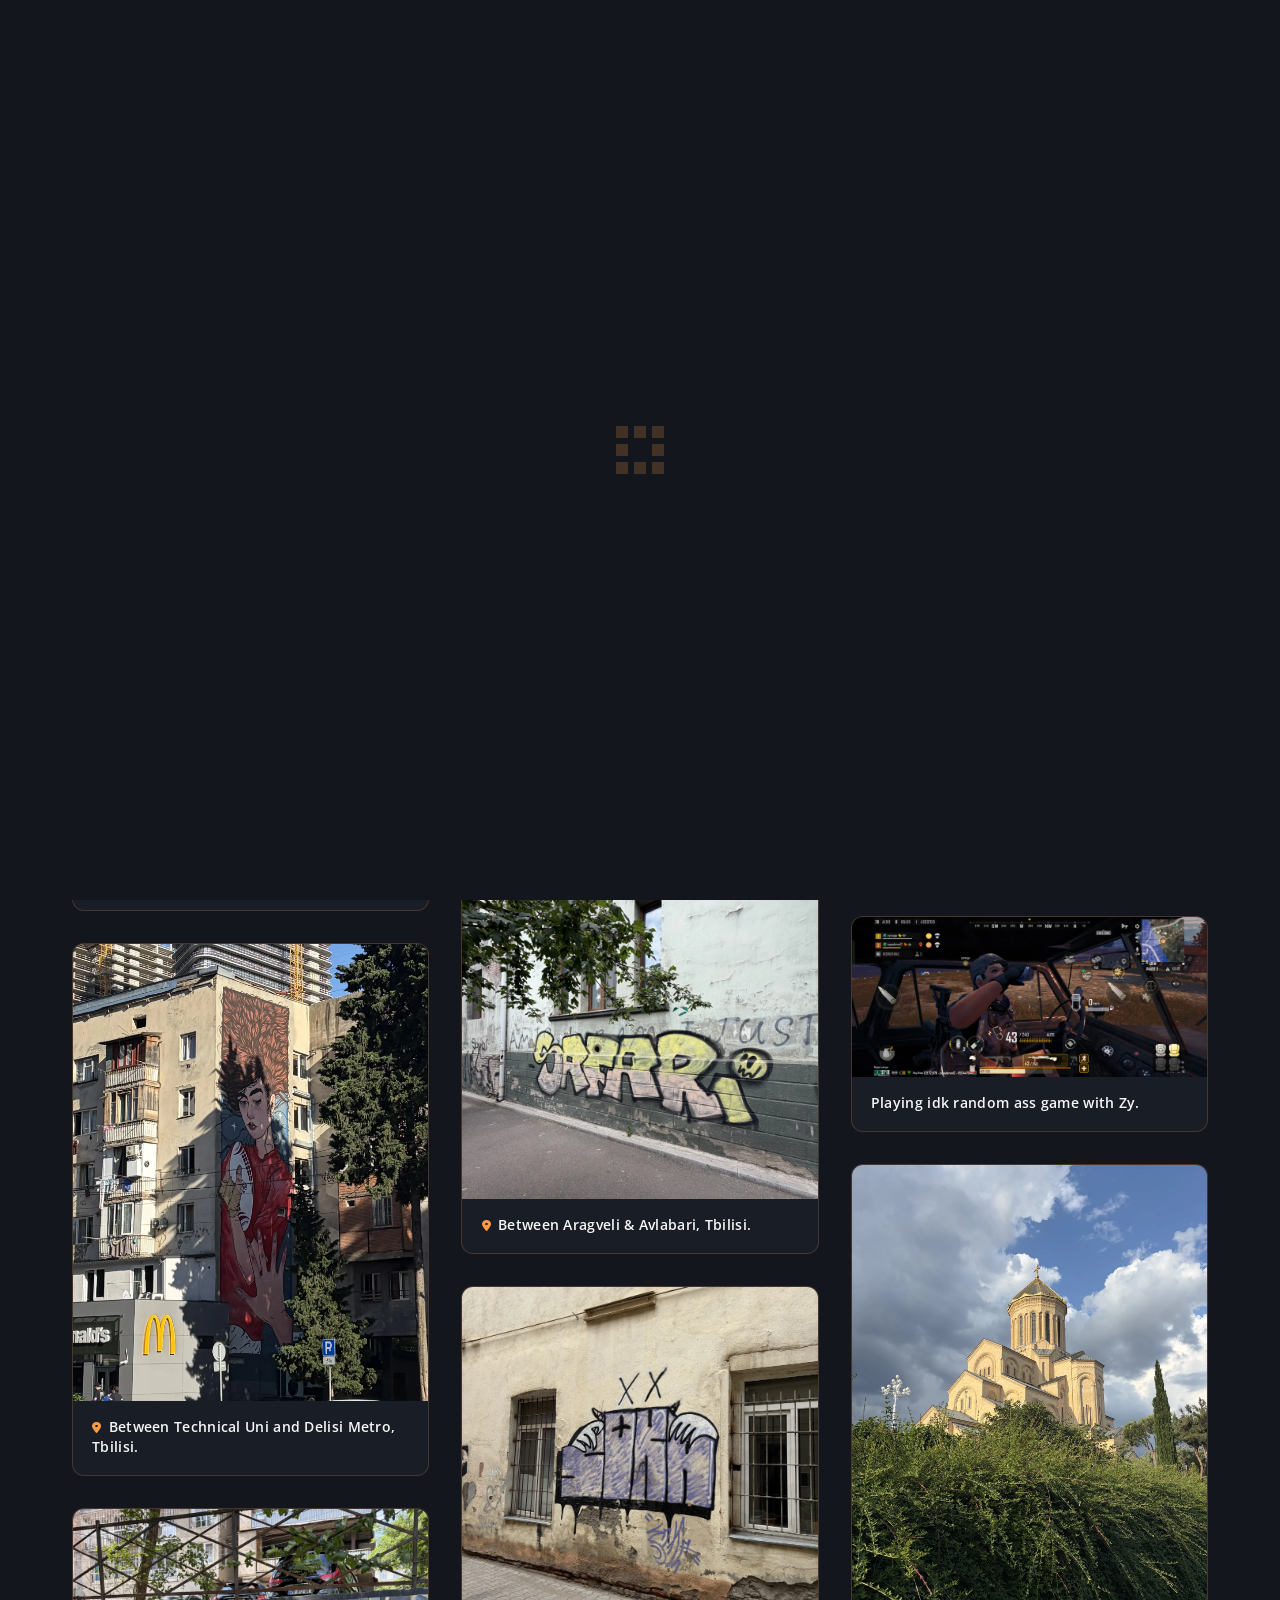
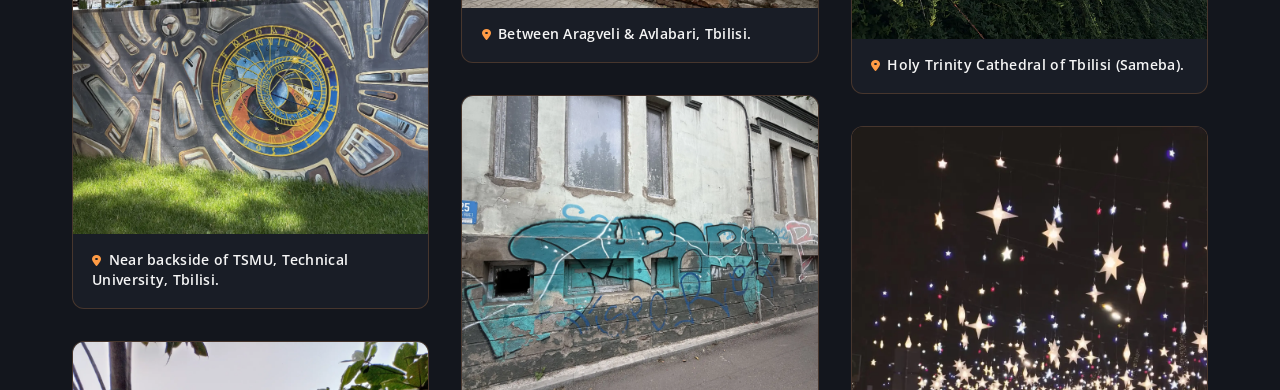
<file: graffiti.html>
<!DOCTYPE html>
<html lang="en">

<head>
  <meta charset="UTF-8">
  <meta name="robots" content="noindex">
  <link rel="canonical" href="https://aurumz-rgb.github.io/camera.html">
  <meta http-equiv="refresh" content="0; url=camera.html">
  <title>Camera / Aurumz</title>
</head>

<body>
  <p>This page moved to <a href="camera.html">Camera</a>.</p>
</body>

</html>
</file>
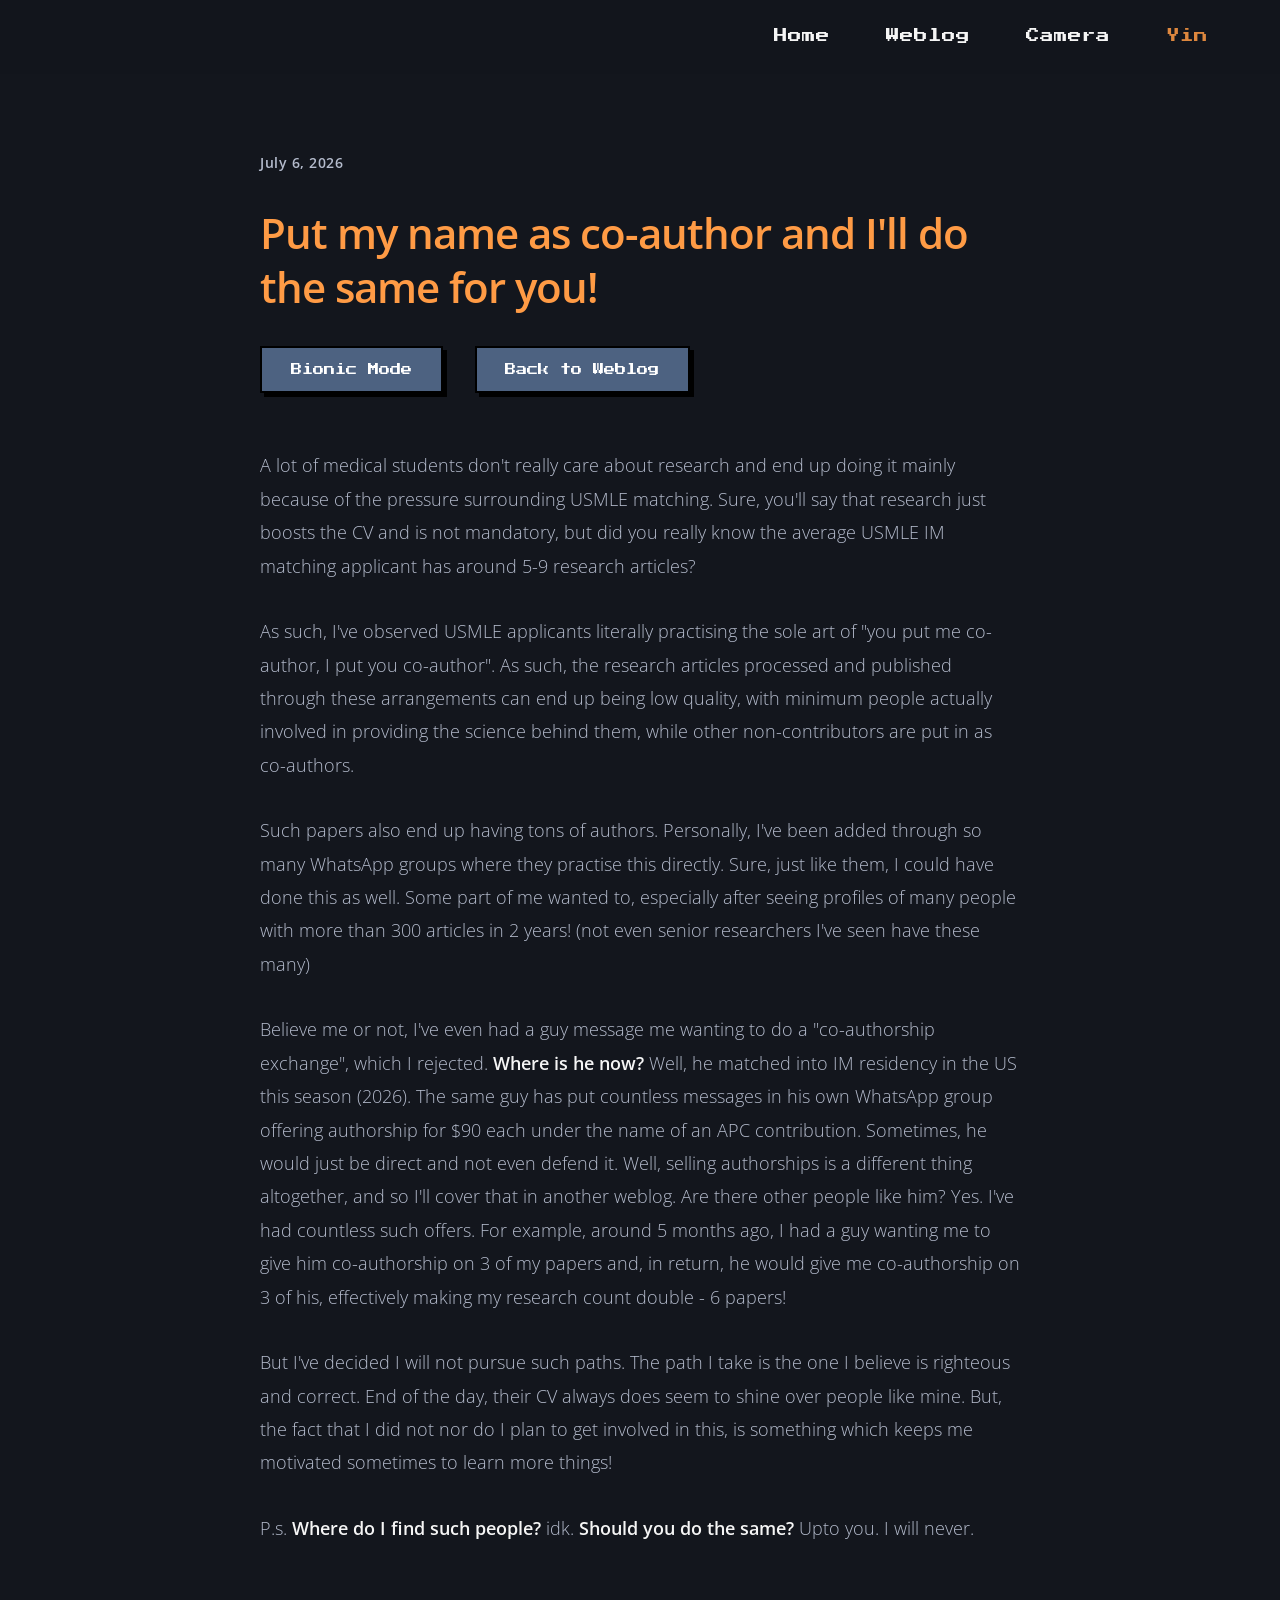
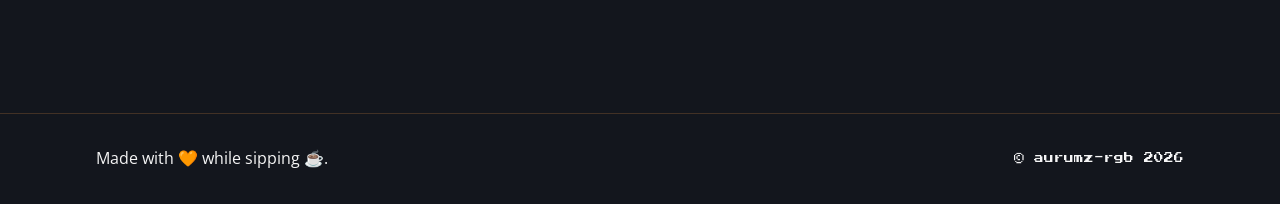
<file: weblog-coauthor-exchange.html>
<!DOCTYPE html>
<html lang="en">

<head>
  <meta charset="UTF-8" />
  <meta name="viewport" content="width=device-width, initial-scale=1.0" />

  <title>Put my name as co-author and I'll do the same for you! / Weblog</title>
  <meta name="description" content="A personal reflection on the co-authorship exchange culture in medical research, where students trade authorships to inflate publication counts for USMLE matching.">
  <meta name="keywords" content="Aurumz weblog, Vihaan Sahu blog, medical student blog, USMLE research, co-authorship exchange, medical research ethics, academic writing">
  <meta name="author" content="Vihaan S (Aurumz)">
  <meta name="robots" content="index, follow, max-image-preview:large" />

  <link rel="canonical" href="https://aurumz-rgb.github.io/weblog-coauthor-exchange.html" />

  <meta property="og:title" content="Put my name as co-author and I'll do the same for you!">
  <meta property="og:description" content="A personal reflection on the co-authorship exchange culture in medical research.">
  <meta property="og:type" content="article">
  <meta property="og:url" content="https://aurumz-rgb.github.io/weblog-coauthor-exchange.html">
  <meta property="og:image" content="https://aurumz-rgb.github.io/assets/banner-embed.png">
  <meta property="og:image:alt" content="Aurumz Web Banner">

  <meta name="twitter:card" content="summary_large_image">
  <meta name="twitter:title" content="Put my name as co-author and I'll do the same for you!">
  <meta name="twitter:description" content="A personal reflection on the co-authorship exchange culture in medical research.">

  <link rel="icon" href="assets/favicon.ico" type="image/x-icon">

  <link rel="preconnect" href="https://fonts.googleapis.com">
  <link rel="preconnect" href="https://fonts.gstatic.com" crossorigin>
  <link href="https://fonts.googleapis.com/css2?family=Open+Sans:wght@300;400;500;600;700&display=swap" rel="stylesheet">
  <link rel="stylesheet" href="https://cdnjs.cloudflare.com/ajax/libs/font-awesome/6.4.0/css/all.min.css">
  <link rel="stylesheet" href="styles.css">
</head>

<body>

  <div class="loader-container" id="loader">
    <div class="loader" role="status" aria-label="Loading">
      <span></span><span></span><span></span><span></span>
      <span></span><span></span><span></span><span></span>
    </div>
  </div>

  <header>
    <div class="container">
      <nav>
        <a href="index.html" class="logo">
           <img class="logo-yin" src="assets/logo-official1.webp" alt="Aurumz Logo">
           <img class="logo-yang" src="assets/logo-yang-header.webp" alt="" aria-hidden="true">
        </a>
        <div class="nav-right">
          <div class="nav-links" id="navLinks">
            <a href="index.html">Home</a>
            <a href="blog.html">Weblog</a>
            <a href="camera.html">Camera</a>
          </div>
          <button class="mode-btn" id="modeToggle" type="button">Yin</button>
        </div>
        <button class="mobile-menu-btn" id="mobileMenuBtn">
          <i class="fas fa-bars"></i>
        </button>
      </nav>
    </div>
  </header>

  <img src="assets/plane.gif" alt="Paper Plane" class="plane-gif" id="planeGif" loading="lazy">

  <div class="page-container" style="background-color: var(--bg-primary);">
    <div class="container">
      <article class="blog-article" id="articleBody">
        <span class="blog-date">July 6, 2026</span>
        <h1>Put my name as co-author and I'll do the same for you!</h1>

        <div class="blog-article-actions">
          <button class="btn btn-grey" data-bionic-toggle onclick="toggleBionic('articleBody', this)">Bionic Mode</button>
          <a href="blog.html" class="btn btn-grey">Back to Weblog</a>
        </div>

        <p>
          A lot of medical students don't really care about research and end up doing it mainly because of the pressure
          surrounding USMLE matching. Sure, you'll say that research just boosts the CV and is not mandatory, but did you
          really know the average USMLE IM matching applicant has around 5-9 research articles?
        </p>

        <p>
          As such, I've observed USMLE applicants literally practising the sole art of "you put me co-author, I put you
          co-author". As such, the research articles processed and published through these arrangements can end up being
          low quality, with minimum people actually involved in providing the science behind them, while other
          non-contributors are put in as co-authors.
        </p>

        <p>
          Such papers also end up having tons of authors. Personally, I've been added through so many WhatsApp groups
          where they practise this directly. Sure, just like them, I could have done this as well. Some part of me wanted
          to, especially after seeing profiles of many people with more than 300 articles in 2 years! (not even senior
          researchers I've seen have these many)
        </p>

        <p>
          Believe me or not, I've even had a guy message me wanting to do a "co-authorship exchange", which I rejected.
          <strong>Where is he now?</strong> Well, he matched into IM residency in the US this season (2026). The same guy
          has put countless messages in his own WhatsApp group offering authorship for $90 each under the name of an APC
          contribution. Sometimes, he would just be direct and not even defend it. Well, selling authorships is a
          different thing altogether, and so I'll cover that in another weblog. Are there other people like him? Yes. I've
          had countless such offers. For example, around 5 months ago, I had a guy wanting me to give him co-authorship on
          3 of my papers and, in return, he would give me co-authorship on 3 of his, effectively making my research count
          double - 6 papers!
        </p>

        <p>
          But I've decided I will not pursue such paths. The path I take is the one I believe is righteous and correct.
          End of the day, their CV always does seem to shine over people like mine. But, the fact that I did not nor do I
          plan to get involved in this, is something which keeps me motivated sometimes to learn more things!
        </p>

        <p>
          P.s. <strong>Where do I find such people?</strong> idk. <strong>Should you do the same?</strong> Upto you. I
          will never.
        </p>
      </article>
    </div>
  </div>

  <footer>
    <div class="footer-content">
      <div class="footer-left">
        <span>Made with 🧡 while sipping ☕.</span>
      </div>
      <div class="footer-right">
        <a href="https://github.com/aurumz-rgb/aurumz-rgb.github.io" target="_blank" class="footer-license">© aurumz-rgb 2026</a>
      </div>
    </div>
  </footer>

  <button class="scroll-to-top-box" id="scrollToTopBox" type="button" aria-label="Scroll to top">
    <svg class="scroll-to-top-icon" viewBox="0 0 5 6" aria-hidden="true">
      <path d="M2 0h1v1H2z M1 1h3v1H1z M0 2h5v1H0z M2 3h1v3H2z" />
    </svg>
  </button>

  <script src="script.js"></script>

  <script type="application/ld+json">
  {
    "@context": "https://schema.org",
    "@type": "BlogPosting",
    "headline": "Put my name as co-author and I'll do the same for you!",
    "datePublished": "2026-07-06",
    "dateModified": "2026-07-06",
    "author": {
      "@type": "Person",
      "name": "Vihaan S (Aurumz)",
      "url": "https://aurumz-rgb.github.io"
    },
    "description": "A personal reflection on the co-authorship exchange culture in medical research, where students trade authorships to inflate publication counts for USMLE matching.",
    "mainEntityOfPage": {
      "@type": "WebPage",
      "@id": "https://aurumz-rgb.github.io/weblog-coauthor-exchange.html"
    },
    "publisher": {
      "@type": "Person",
      "name": "Vihaan S (Aurumz)",
      "url": "https://aurumz-rgb.github.io"
    }
  }
  </script>
</body>

</html>
</file>
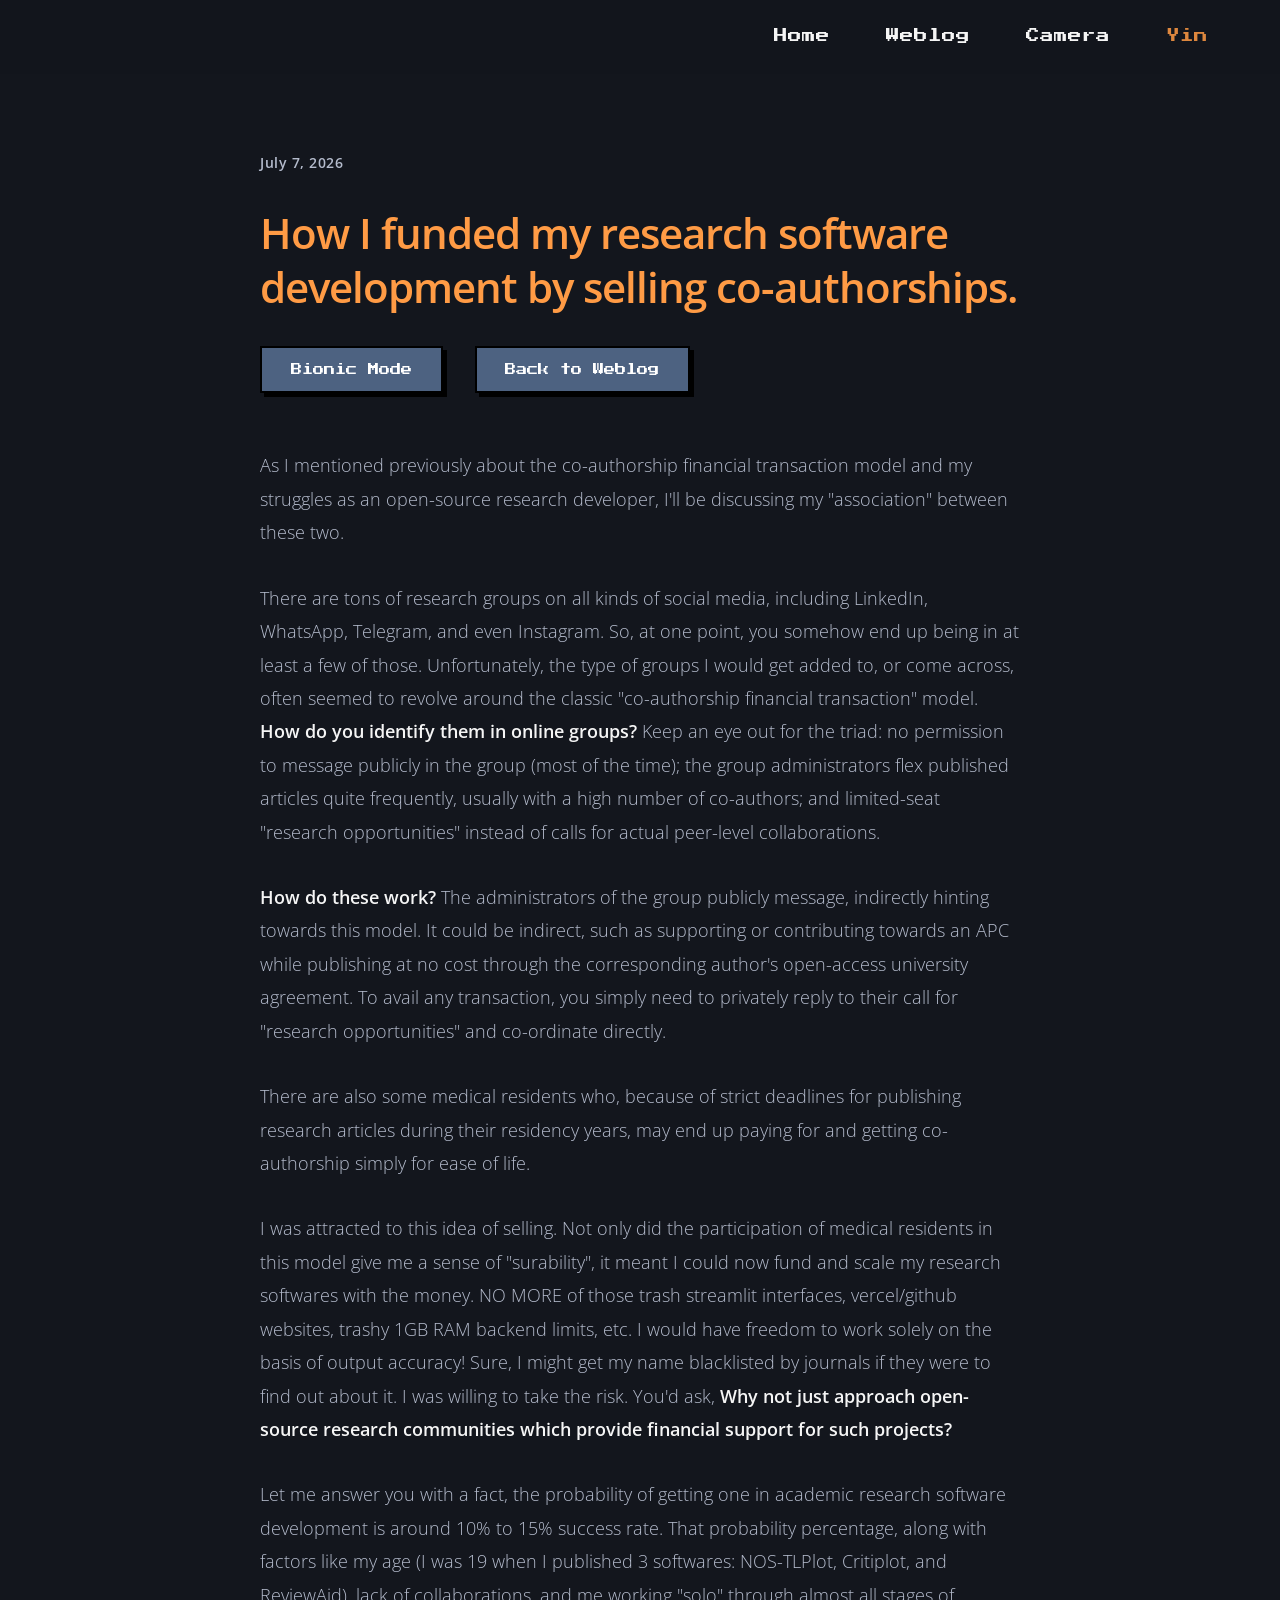
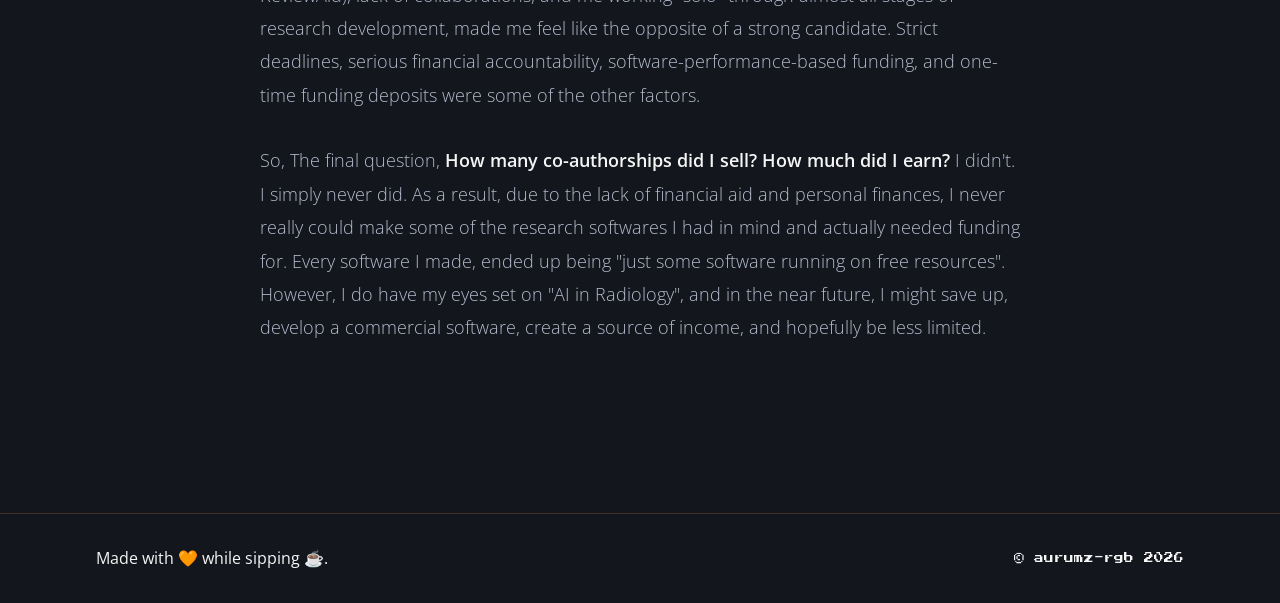
<file: weblog-coauthorship-sales.html>
<!DOCTYPE html>
<html lang="en">

<head>
  <meta charset="UTF-8" />
  <meta name="viewport" content="width=device-width, initial-scale=1.0" />

  <title>How I funded my research software development by selling co-authorships. / Weblog</title>
  <meta name="description" content="The truth behind how I funded my research software development, and why I never ended up selling co-authorships.">
  <meta name="keywords" content="Aurumz weblog, Vihaan Sahu blog, medical research, co-authorship sales, research funding, open-source research software">
  <meta name="author" content="Vihaan S (Aurumz)">
  <meta name="robots" content="index, follow, max-image-preview:large" />

  <link rel="canonical" href="https://aurumz-rgb.github.io/weblog-coauthorship-sales.html" />

  <meta property="og:title" content="How I funded my research software development by selling co-authorships.">
  <meta property="og:description" content="The truth behind how I funded my research software development, and why I never ended up selling co-authorships.">
  <meta property="og:type" content="article">
  <meta property="og:url" content="https://aurumz-rgb.github.io/weblog-coauthorship-sales.html">
  <meta property="og:image" content="https://aurumz-rgb.github.io/assets/banner-embed.png">
  <meta property="og:image:alt" content="Aurumz Web Banner">

  <meta name="twitter:card" content="summary_large_image">
  <meta name="twitter:title" content="How I funded my research software development by selling co-authorships.">
  <meta name="twitter:description" content="The truth behind how I funded my research software development, and why I never ended up selling co-authorships.">

  <link rel="icon" href="assets/favicon.ico" type="image/x-icon">

  <link rel="preconnect" href="https://fonts.googleapis.com">
  <link rel="preconnect" href="https://fonts.gstatic.com" crossorigin>
  <link href="https://fonts.googleapis.com/css2?family=Open+Sans:wght@300;400;500;600;700&display=swap" rel="stylesheet">
  <link rel="stylesheet" href="https://cdnjs.cloudflare.com/ajax/libs/font-awesome/6.4.0/css/all.min.css">
  <link rel="stylesheet" href="styles.css">
</head>

<body>

  <div class="loader-container" id="loader">
    <div class="loader" role="status" aria-label="Loading">
      <span></span><span></span><span></span><span></span>
      <span></span><span></span><span></span><span></span>
    </div>
  </div>

  <header>
    <div class="container">
      <nav>
        <a href="index.html" class="logo">
           <img class="logo-yin" src="assets/logo-official1.webp" alt="Aurumz Logo">
           <img class="logo-yang" src="assets/logo-yang-header.webp" alt="" aria-hidden="true">
        </a>
        <div class="nav-right">
          <div class="nav-links" id="navLinks">
            <a href="index.html">Home</a>
            <a href="blog.html">Weblog</a>
            <a href="camera.html">Camera</a>
          </div>
          <button class="mode-btn" id="modeToggle" type="button">Yin</button>
        </div>
        <button class="mobile-menu-btn" id="mobileMenuBtn">
          <i class="fas fa-bars"></i>
        </button>
      </nav>
    </div>
  </header>

  <img src="assets/plane.gif" alt="Paper Plane" class="plane-gif" id="planeGif" loading="lazy">

  <div class="page-container" style="background-color: var(--bg-primary);">
    <div class="container">
      <article class="blog-article" id="articleBody">
        <span class="blog-date">July 7, 2026</span>
        <h1>How I funded my research software development by selling co-authorships.</h1>

        <div class="blog-article-actions">
          <button class="btn btn-grey" data-bionic-toggle onclick="toggleBionic('articleBody', this)">Bionic Mode</button>
          <a href="blog.html" class="btn btn-grey">Back to Weblog</a>
        </div>

        <p>
          As I mentioned previously about the co-authorship financial transaction model and my struggles as an
          open-source research developer, I'll be discussing my "association" between these two.
        </p>

        <p>
          There are tons of research groups on all kinds of social media, including LinkedIn, WhatsApp, Telegram, and
          even Instagram. So, at one point, you somehow end up being in at least a few of those. Unfortunately, the type
          of groups I would get added to, or come across, often seemed to revolve around the classic "co-authorship
          financial transaction" model. <strong>How do you identify them in online groups?</strong> Keep an eye out for
          the triad: no permission to message publicly in the group (most of the time); the group administrators flex
          published articles quite frequently, usually with a high number of co-authors; and limited-seat "research
          opportunities" instead of calls for actual peer-level collaborations.
        </p>

        <p>
          <strong>How do these work?</strong> The administrators of the group publicly message, indirectly hinting
          towards this model. It could be indirect, such as supporting or contributing towards an APC while publishing at
          no cost through the corresponding author's open-access university agreement. To avail any transaction, you
          simply need to privately reply to their call for "research opportunities" and co-ordinate directly.
        </p>

        <p>
          There are also some medical residents who, because of strict deadlines for publishing research articles during
          their residency years, may end up paying for and getting co-authorship simply for ease of life.
        </p>

        <p>
          I was attracted to this idea of selling. Not only did the participation of medical residents in this model give
          me a sense of "surability", it meant I could now fund and scale my research softwares with the money. NO MORE
          of those trash streamlit interfaces, vercel/github websites, trashy 1GB RAM backend limits, etc. I would have
          freedom to work solely on the basis of output accuracy! Sure, I might get my name blacklisted by journals if
          they were to find out about it. I was willing to take the risk. You'd ask, <strong>Why not just approach
          open-source research communities which provide financial support for such projects?</strong>
        </p>

        <p>
          Let me answer you with a fact, the probability of getting one in academic research software development is
          around 10% to 15% success rate. That probability percentage, along with factors like my age (I was 19 when I
          published 3 softwares: NOS-TLPlot, Critiplot, and ReviewAid), lack of collaborations, and me working "solo"
          through almost all stages of research development, made me feel like the opposite of a strong candidate. Strict
          deadlines, serious financial accountability, software-performance-based funding, and one-time funding deposits
          were some of the other factors.
        </p>

        <p>
          So, The final question, <strong>How many co-authorships did I sell?</strong> <strong>How much did I
          earn?</strong> I didn't. I simply never did. As a result, due to the lack of financial aid and personal
          finances, I never really could make some of the research softwares I had in mind and actually needed funding
          for. Every software I made, ended up being "just some software running on free resources". However, I do have
          my eyes set on "AI in Radiology", and in the near future, I might save up, develop a commercial software,
          create a source of income, and hopefully be less limited.
        </p>
      </article>
    </div>
  </div>

  <footer>
    <div class="footer-content">
      <div class="footer-left">
        <span>Made with 🧡 while sipping ☕.</span>
      </div>
      <div class="footer-right">
        <a href="https://github.com/aurumz-rgb/aurumz-rgb.github.io" target="_blank" class="footer-license">© aurumz-rgb 2026</a>
      </div>
    </div>
  </footer>

  <button class="scroll-to-top-box" id="scrollToTopBox" type="button" aria-label="Scroll to top">
    <svg class="scroll-to-top-icon" viewBox="0 0 5 6" aria-hidden="true">
      <path d="M2 0h1v1H2z M1 1h3v1H1z M0 2h5v1H0z M2 3h1v3H2z" />
    </svg>
  </button>

  <script src="script.js"></script>

  <script type="application/ld+json">
  {
    "@context": "https://schema.org",
    "@type": "BlogPosting",
    "headline": "How I funded my research software development by selling co-authorships.",
    "datePublished": "2026-07-07",
    "dateModified": "2026-07-07",
    "author": {
      "@type": "Person",
      "name": "Vihaan S (Aurumz)",
      "url": "https://aurumz-rgb.github.io"
    },
    "description": "The truth behind how I funded my research software development, and why I never ended up selling co-authorships.",
    "mainEntityOfPage": {
      "@type": "WebPage",
      "@id": "https://aurumz-rgb.github.io/weblog-coauthorship-sales.html"
    },
    "publisher": {
      "@type": "Person",
      "name": "Vihaan S (Aurumz)",
      "url": "https://aurumz-rgb.github.io"
    }
  }
  </script>
</body>

</html>
</file>
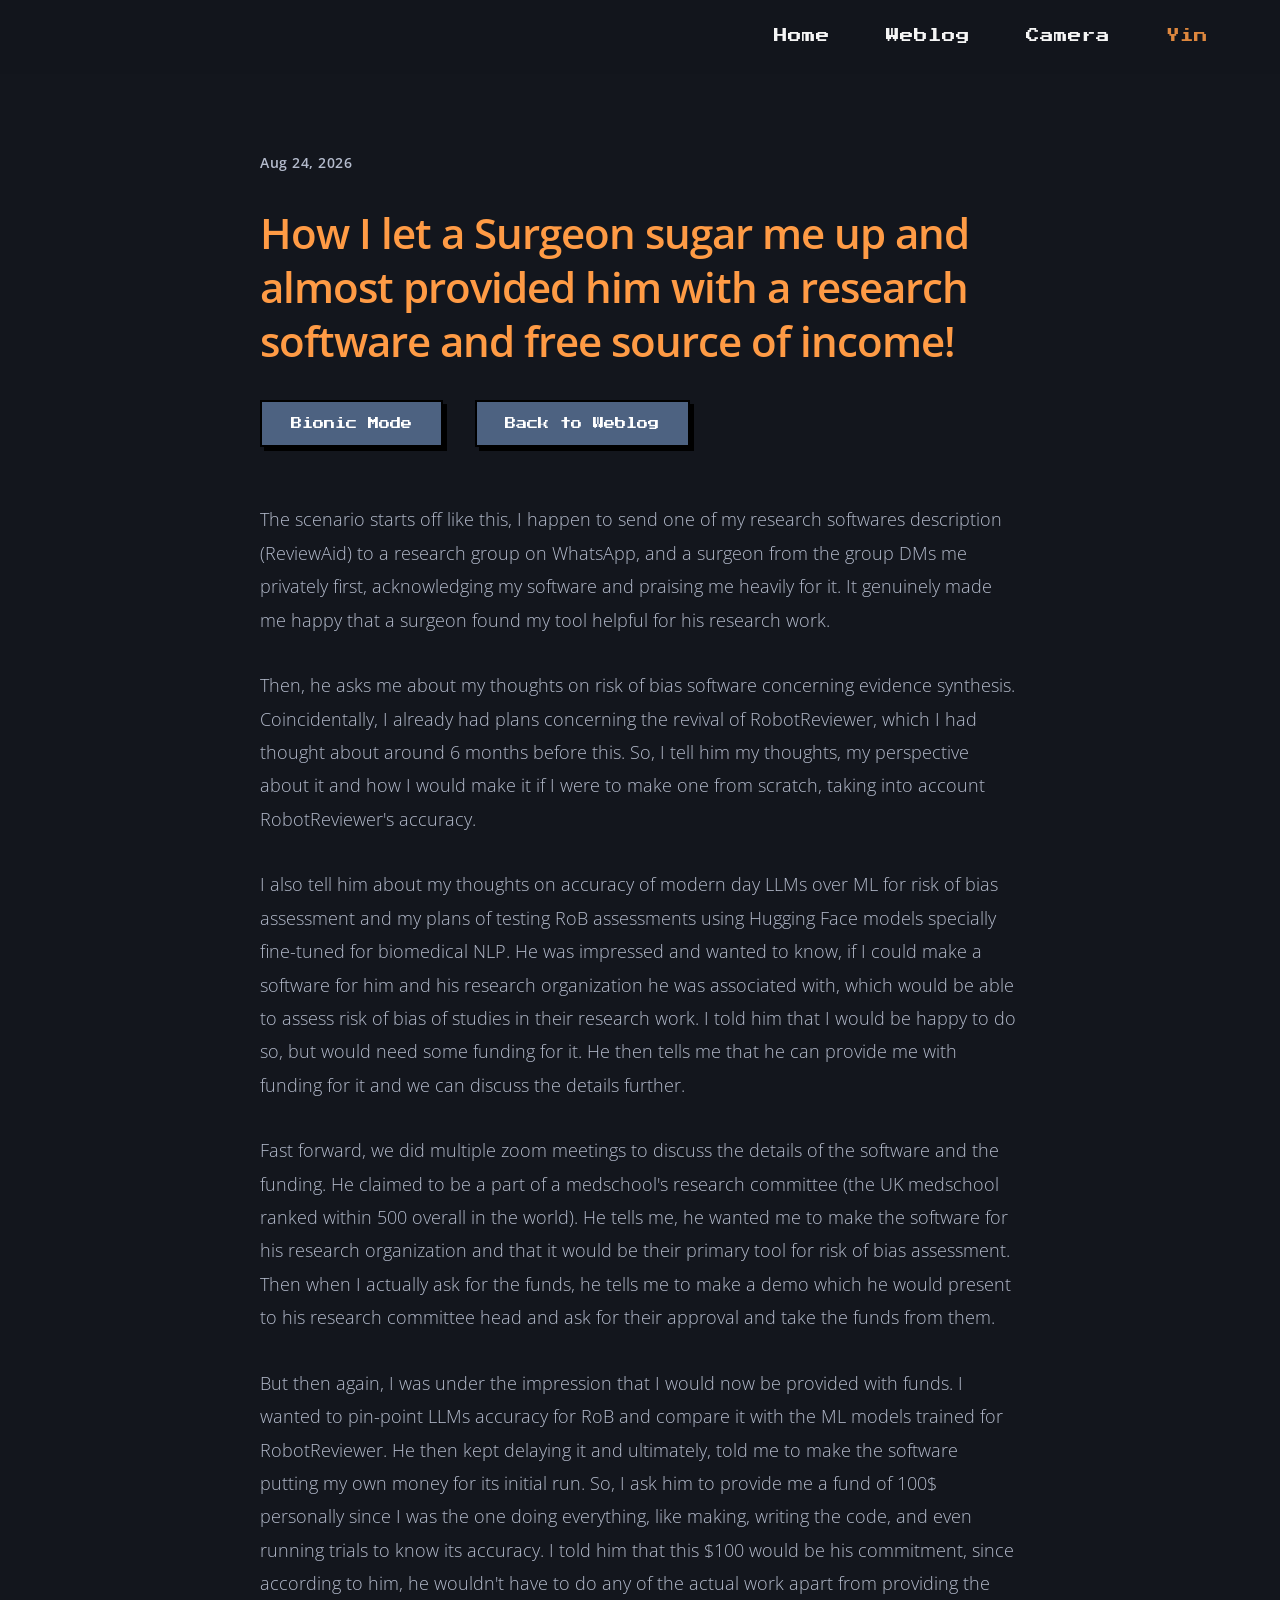
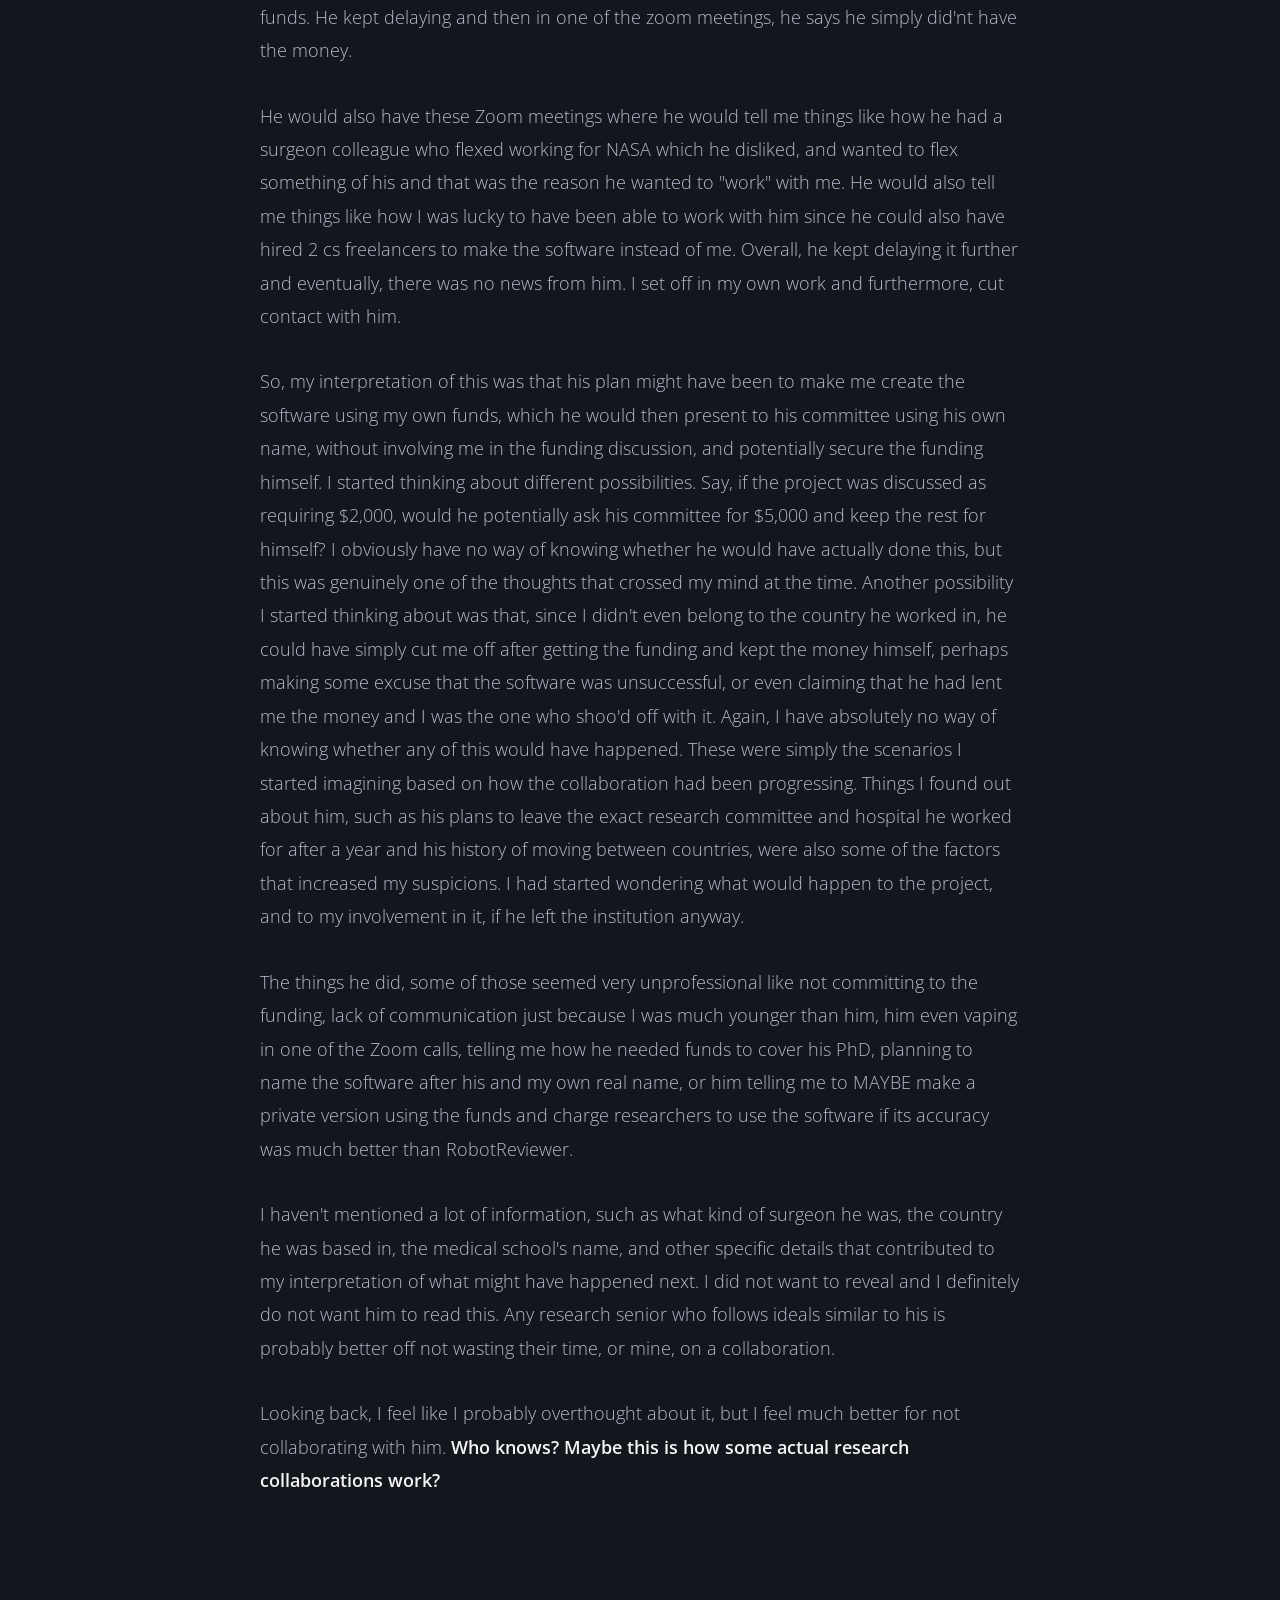
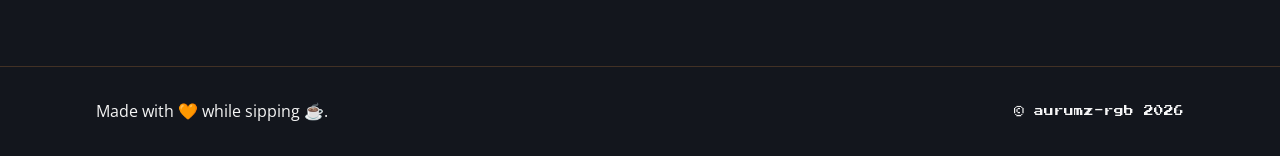
<file: weblog-surgeon.html>
<!DOCTYPE html>
<html lang="en">

<head>
  <meta charset="UTF-8" />
  <meta name="viewport" content="width=device-width, initial-scale=1.0" />

  <title>How I let a Surgeon sugar me up and almost provided him with a research software and free source of income! / Weblog</title>
  <meta name="description" content="My experience with a research collaboration gone wrong, and how a surgeon almost tricked me into providing free research software and a source of income.">
  <meta name="keywords" content="Aurumz weblog, Vihaan Sahu blog, medical research collaboration, research software, ReviewAid, risk of bias, academic experience">
  <meta name="author" content="Vihaan S (Aurumz)">
  <meta name="robots" content="index, follow, max-image-preview:large" />

  <link rel="canonical" href="https://aurumz-rgb.github.io/weblog-surgeon.html" />

  <meta property="og:title" content="How I let a Surgeon sugar me up and almost provided him with a research software and free source of income!">
  <meta property="og:description" content="My experience with a research collaboration gone wrong, and how a surgeon almost tricked me into providing free research software and a source of income.">
  <meta property="og:type" content="article">
  <meta property="og:url" content="https://aurumz-rgb.github.io/weblog-surgeon.html">
  <meta property="og:image" content="https://aurumz-rgb.github.io/assets/banner-embed.png">
  <meta property="og:image:alt" content="Aurumz Web Banner">

  <meta name="twitter:card" content="summary_large_image">
  <meta name="twitter:title" content="How I let a Surgeon sugar me up and almost provided him with a research software and free source of income!">
  <meta name="twitter:description" content="My experience with a research collaboration gone wrong.">

  <link rel="icon" href="assets/favicon.ico" type="image/x-icon">

  <link rel="preconnect" href="https://fonts.googleapis.com">
  <link rel="preconnect" href="https://fonts.gstatic.com" crossorigin>
  <link href="https://fonts.googleapis.com/css2?family=Open+Sans:wght@300;400;500;600;700&display=swap" rel="stylesheet">
  <link rel="stylesheet" href="https://cdnjs.cloudflare.com/ajax/libs/font-awesome/6.4.0/css/all.min.css">
  <link rel="stylesheet" href="styles.css">
</head>

<body>

  <div class="loader-container" id="loader">
    <div class="loader" role="status" aria-label="Loading">
      <span></span><span></span><span></span><span></span>
      <span></span><span></span><span></span><span></span>
    </div>
  </div>

  <header>
    <div class="container">
      <nav>
        <a href="index.html" class="logo">
           <img class="logo-yin" src="assets/logo-official1.webp" alt="Aurumz Logo">
           <img class="logo-yang" src="assets/logo-yang-header.webp" alt="" aria-hidden="true">
        </a>
        <div class="nav-right">
          <div class="nav-links" id="navLinks">
            <a href="index.html">Home</a>
            <a href="blog.html">Weblog</a>
            <a href="camera.html">Camera</a>
          </div>
          <button class="mode-btn" id="modeToggle" type="button">Yin</button>
        </div>
        <button class="mobile-menu-btn" id="mobileMenuBtn">
          <i class="fas fa-bars"></i>
        </button>
      </nav>
    </div>
  </header>

  <img src="assets/plane.gif" alt="Paper Plane" class="plane-gif" id="planeGif" loading="lazy">

  <div class="page-container" style="background-color: var(--bg-primary);">
    <div class="container">
      <article class="blog-article" id="articleBody">
        <span class="blog-date">Aug 24, 2026</span>
        <h1>How I let a Surgeon sugar me up and almost provided him with a research software and free source of income!</h1>

        <div class="blog-article-actions">
          <button class="btn btn-grey" data-bionic-toggle onclick="toggleBionic('articleBody', this)">Bionic Mode</button>
          <a href="blog.html" class="btn btn-grey">Back to Weblog</a>
        </div>

        <p>
          The scenario starts off like this, I happen to send one of my research softwares description (ReviewAid) to a
          research group on WhatsApp, and a surgeon from the group DMs me privately first, acknowledging my software and
          praising me heavily for it. It genuinely made me happy that a surgeon found my tool helpful for his research
          work.
        </p>

        <p>
          Then, he asks me about my thoughts on risk of bias software concerning evidence synthesis. Coincidentally, I
          already had plans concerning the revival of RobotReviewer, which I had thought about around 6 months before
          this. So, I tell him my thoughts, my perspective about it and how I would make it if I were to make one from
          scratch, taking into account RobotReviewer's accuracy.
        </p>

        <p>
          I also tell him about my thoughts on accuracy of modern day LLMs over ML for risk of bias assessment and my
          plans of testing RoB assessments using Hugging Face models specially fine-tuned for biomedical NLP. He was
          impressed and wanted to know, if I could make a software for him and his research organization he was
          associated with, which would be able to assess risk of bias of studies in their research work. I told him that
          I would be happy to do so, but would need some funding for it. He then tells me that he can provide me with
          funding for it and we can discuss the details further.
        </p>

        <p>
          Fast forward, we did multiple zoom meetings to discuss the details of the software and the funding. He claimed
          to be a part of a medschool's research committee (the UK medschool ranked within 500 overall in the world). He
          tells me, he wanted me to make the software for his research organization and that it would be their primary
          tool for risk of bias assessment. Then when I actually ask for the funds, he tells me to make a demo which he
          would present to his research committee head and ask for their approval and take the funds from them.
        </p>

        <p>
          But then again, I was under the impression that I would now be provided with funds. I wanted to pin-point LLMs
          accuracy for RoB and compare it with the ML models trained for RobotReviewer. He then kept delaying it and
          ultimately, told me to make the software putting my own money for its initial run. So, I ask him to provide me
          a fund of 100$ personally since I was the one doing everything, like making, writing the code, and even running
          trials to know its accuracy. I told him that this $100 would be his commitment, since according to him, he
          wouldn't have to do any of the actual work apart from providing the funds. He kept delaying and then in one of
          the zoom meetings, he says he simply did'nt have the money.
        </p>

        <p>
          He would also have these Zoom meetings where he would tell me things like how he had a surgeon colleague who
          flexed working for NASA which he disliked, and wanted to flex something of his and that was the reason he
          wanted to "work" with me. He would also tell me things like how I was lucky to have been able to work with him
          since he could also have hired 2 cs freelancers to make the software instead of me. Overall, he kept delaying
          it further and eventually, there was no news from him. I set off in my own work and furthermore, cut contact
          with him.
        </p>

        <p>
          So, my interpretation of this was that his plan might have been to make me create the software using my own
          funds, which he would then present to his committee using his own name, without involving me in the funding
          discussion, and potentially secure the funding himself. I started thinking about different possibilities. Say,
          if the project was discussed as requiring $2,000, would he potentially ask his committee for $5,000 and keep
          the rest for himself? I obviously have no way of knowing whether he would have actually done this, but this was
          genuinely one of the thoughts that crossed my mind at the time. Another possibility I started thinking about
          was that, since I didn't even belong to the country he worked in, he could have simply cut me off after getting
          the funding and kept the money himself, perhaps making some excuse that the software was unsuccessful, or even
          claiming that he had lent me the money and I was the one who shoo'd off with it. Again, I have absolutely no
          way of knowing whether any of this would have happened. These were simply the scenarios I started imagining
          based on how the collaboration had been progressing. Things I found out about him, such as his plans to leave
          the exact research committee and hospital he worked for after a year and his history of moving between
          countries, were also some of the factors that increased my suspicions. I had started wondering what would
          happen to the project, and to my involvement in it, if he left the institution anyway.
        </p>

        <p>
          The things he did, some of those seemed very unprofessional like not committing to the funding, lack of
          communication just because I was much younger than him, him even vaping in one of the Zoom calls, telling me
          how he needed funds to cover his PhD, planning to name the software after his and my own real name, or him
          telling me to MAYBE make a private version using the funds and charge researchers to use the software if its
          accuracy was much better than RobotReviewer.
        </p>

        <p>
          I haven't mentioned a lot of information, such as what kind of surgeon he was, the country he was based in, the
          medical school's name, and other specific details that contributed to my interpretation of what might have
          happened next. I did not want to reveal and I definitely do not want him to read this. Any research senior who
          follows ideals similar to his is probably better off not wasting their time, or mine, on a collaboration.
        </p>

        <p>
          Looking back, I feel like I probably overthought about it, but I feel much better for not collaborating with
          him. <strong>Who knows? Maybe this is how some actual research collaborations work?</strong>
        </p>
      </article>
    </div>
  </div>

  <footer>
    <div class="footer-content">
      <div class="footer-left">
        <span>Made with 🧡 while sipping ☕.</span>
      </div>
      <div class="footer-right">
        <a href="https://github.com/aurumz-rgb/aurumz-rgb.github.io" target="_blank" class="footer-license">© aurumz-rgb 2026</a>
      </div>
    </div>
  </footer>

  <button class="scroll-to-top-box" id="scrollToTopBox" type="button" aria-label="Scroll to top">
    <svg class="scroll-to-top-icon" viewBox="0 0 5 6" aria-hidden="true">
      <path d="M2 0h1v1H2z M1 1h3v1H1z M0 2h5v1H0z M2 3h1v3H2z" />
    </svg>
  </button>

  <script src="script.js"></script>

  <script type="application/ld+json">
  {
    "@context": "https://schema.org",
    "@type": "BlogPosting",
    "headline": "How I let a Surgeon sugar me up and almost provided him with a research software and free source of income!",
    "datePublished": "2026-08-24",
    "dateModified": "2026-08-24",
    "author": {
      "@type": "Person",
      "name": "Vihaan S (Aurumz)",
      "url": "https://aurumz-rgb.github.io"
    },
    "description": "My experience with a research collaboration gone wrong, and how a surgeon almost tricked me into providing free research software and a source of income.",
    "mainEntityOfPage": {
      "@type": "WebPage",
      "@id": "https://aurumz-rgb.github.io/weblog-surgeon.html"
    },
    "publisher": {
      "@type": "Person",
      "name": "Vihaan S (Aurumz)",
      "url": "https://aurumz-rgb.github.io"
    }
  }
  </script>
</body>

</html>
</file>
<file: styles.css>
@import url('https://fonts.googleapis.com/css2?family=Press+Start+2P&display=swap');

:root {
  --bg-primary: #13161d;
  --bg-primary-rgb: 19, 22, 29;
  --bg-secondary: #1a1d28;
  --bg-hero: #222633;
  --bg-card: rgba(29, 33, 44, 0.7);
  --text-primary: #f5f5f5;
  --text-secondary: #b4bbcc;
  --accent: #FF9B45;
  --accent-rgb: 255, 155, 69;
  --accent-light: #ffb366;
  --accent-dark: #e0852f;
  --border-color: rgba(var(--accent-rgb), 0.2);
  --button-grey: #4d6281;
  --button-grey-hover: #3a4961;
  --btn-hover: #5f4b39;

  --font-primary: 'Open Sans', sans-serif;
  --font-heading: 'Open Sans', sans-serif;

  --spacing-xs: 0.5rem;
  --spacing-sm: 2rem;
  --spacing-md: 2rem;
  --spacing-lg: 3.5rem;
  --spacing-xl: 5rem;
  --spacing-xxl: 8rem;

  --border-radius: 12px;
  --border-radius-lg: 20px;

  --transition: all 0.3s cubic-bezier(0.4, 0, 0.2, 1);
  --transition-slow: all 0.6s ease;
}

:root[data-mode="yang"] {
  --bg-primary: #0d0d0e;
  --bg-primary-rgb: 13, 13, 14;
  --bg-secondary: #161517;
  --bg-hero: #0d0d0e;
  --bg-card: rgba(30, 28, 30, 0.7);
  --text-primary: #f4f1ef;
  --text-secondary: #b7ada9;
  --accent: #f26c5d;
  --accent-rgb: 242, 108, 93;
  --accent-light: #ff9d90;
  --accent-dark: #cf4639;
  --button-grey: #6e5b53;
  --button-grey-hover: #453833;
  --btn-hover: #b8473a;
}

* {
  margin: 0;
  padding: 0;
  box-sizing: border-box;
}

html {
  scroll-behavior: smooth;
}

body {
  font-family: var(--font-primary);
  background-color: var(--bg-primary);
  color: var(--text-primary);
  line-height: 1.6;
  overflow-x: hidden;
}

.loader-container {
  position: fixed;
  top: 0;
  left: 0;
  width: 100%;
  height: 100%;
  background-color: var(--bg-primary);
  display: flex;
  justify-content: center;
  align-items: center;
  z-index: 9999;
  transition: opacity 0.5s ease, background-color 0.5s ease;
}

.loader {
  position: relative;
  width: 48px;
  height: 48px;
}

.loader span {
  position: absolute;
  width: 12px;
  height: 12px;
  background-color: var(--accent);
  opacity: 0.2;
  animation: loaderBlink 1s steps(1) infinite;
  transition: background-color 0.5s ease;
}

.loader span:nth-child(1) {
  top: 0;
  left: 0;
  animation-delay: 0s;
}

.loader span:nth-child(2) {
  top: 0;
  left: 18px;
  animation-delay: 0.125s;
}

.loader span:nth-child(3) {
  top: 0;
  left: 36px;
  animation-delay: 0.25s;
}

.loader span:nth-child(4) {
  top: 18px;
  left: 36px;
  animation-delay: 0.375s;
}

.loader span:nth-child(5) {
  top: 36px;
  left: 36px;
  animation-delay: 0.5s;
}

.loader span:nth-child(6) {
  top: 36px;
  left: 18px;
  animation-delay: 0.625s;
}

.loader span:nth-child(7) {
  top: 36px;
  left: 0;
  animation-delay: 0.75s;
}

.loader span:nth-child(8) {
  top: 18px;
  left: 0;
  animation-delay: 0.875s;
}

@keyframes loaderBlink {
  0%,
  12.49% {
    opacity: 1;
  }

  12.5%,
  100% {
    opacity: 0.2;
  }
}

h1,
h2,
h3,
h4,
h5,
h6 {
  font-family: var(--font-heading);
  font-weight: 600;
  line-height: 1.2;
  margin-bottom: var(--spacing-sm);
}

h1 {
  font-size: clamp(1.8rem, 6vw, 3.5rem);
  letter-spacing: -1px;
}

h2 {
  font-size: clamp(1.6rem, 5vw, 2.5rem);
  color: var(--accent);
  position: relative;
  display: inline-block;
  margin-bottom: var(--spacing-lg);
}

h2::after {
  content: '';
  position: absolute;
  bottom: -10px;
  left: 0;
  width: 60px;
  height: 3px;
  background-color: var(--accent);
}

.about-text h2::after {
  left: 50%;
  transform: translateX(-50%);
}

h3 {
  font-size: clamp(1.3rem, 4vw, 1.6rem);
  color: var(--text-primary);
  margin-bottom: var(--spacing-sm);
}

p {
  margin-bottom: var(--spacing-md);
  color: var(--text-secondary);
  font-size: clamp(0.9rem, 2vw, 1rem);
  font-weight: 300;
}

a {
  color: var(--accent);
  text-decoration: none;
  transition: var(--transition);
}

a:hover {
  color: var(--accent-light);
}

.container {
  width: 100%;
  max-width: 1200px;
  margin: 0 auto;
  padding: 0 var(--spacing-md);
}

.btn {
  display: inline-block;
  padding: 0.8rem 1.8rem;
  background-color: var(--accent);
  color: var(--bg-primary);
  border: 2px solid #000;
  border-radius: 0;
  font-weight: 400;
  font-family: 'Press Start 2P', cursive;
  font-size: 0.7rem;
  letter-spacing: 0;
  cursor: pointer;
  transition: var(--transition);
  text-align: center;
  position: relative;
  overflow: hidden;
  z-index: 1;
  min-height: 44px;
  box-shadow: 4px 4px 0px #000;
}

.btn:hover {
  background-color: var(--btn-hover);
  box-shadow: 2px 2px 0px #000;
  transform: translate(2px, 2px);
}

.btn-outline {
  background-color: transparent;
  border: 2px solid var(--accent);
  color: var(--accent);
}

.btn-outline:hover {
  background-color: var(--accent);
  color: var(--bg-primary);
}

.btn-grey {
  background-color: var(--button-grey);
  border-color: #000;
  color: #fff;
}

.btn-grey:hover {
  background-color: var(--button-grey-hover);
  color: #fff;
}

.project-links .btn {
  background-color: var(--button-grey);
  color: white;
  font-size: 0.6rem;
  padding: 0.85rem 1.1rem;
}

.project-links .btn:hover {
  background-color: var(--button-grey-hover);
}

.project-links .btn-outline {
  background-color: var(--button-grey);
  color: white;
  border-color: #000;
}

.project-links .btn-outline:hover {
  background-color: var(--button-grey-hover);
  color: white;
}

header {
  position: fixed;
  top: 0;
  left: 0;
  width: 100%;
  padding: 0.9rem 0;
  background-color: rgba(var(--bg-primary-rgb), 0.85);
  backdrop-filter: blur(10px);
  z-index: 1000;
  transition: var(--transition);
}

header.scrolled {
  background-color: rgba(var(--bg-primary-rgb), 0.95);
}

nav {
  display: flex;
  justify-content: space-between;
  align-items: center;
  gap: var(--spacing-md);
}

.logo {
  position: relative;
  font-size: clamp(1.2rem, 4vw, 1.5rem);
  font-weight: 700;
  color: var(--text-primary);
  text-decoration: none;
  display: flex;
  align-items: center;
  font-family: var(--font-heading);
  opacity: 0;
  pointer-events: none;
  transition: opacity 0.8s ease;
}

.logo.show-logo {
  opacity: 1;
  pointer-events: auto;
}

.logo i {
  color: var(--accent);
  margin-right: var(--spacing-xs);
}

.logo img {
  display: block;
  height: 45px;
  width: auto;
  transition: opacity 0.6s cubic-bezier(0.4, 0, 0.2, 1);
}

.logo .logo-yang {
  position: absolute;
  top: 50%;
  left: 0;
  transform: translateY(-50%);
  opacity: 0;
}

:root[data-mode="yang"] .logo .logo-yin {
  opacity: 0;
}

:root[data-mode="yang"] .logo .logo-yang {
  opacity: 1;
  height: 68px;
}

.nav-links {
  display: flex;
  gap: var(--spacing-lg);
}

.nav-links a {
  color: var(--text-primary);
  font-family: 'Press Start 2P', cursive;
  font-weight: 400;
  position: relative;
  font-size: 0.85rem;
  letter-spacing: 0;
  line-height: 1.6;
}

.nav-links a::after {
  content: '';
  position: absolute;
  bottom: -7px;
  left: 0;
  width: 0;
  height: 4px;
  background-image: repeating-linear-gradient(90deg,
      var(--accent) 0,
      var(--accent) 4px,
      transparent 4px,
      transparent 8px);
  transition: var(--transition);
}

.nav-links a:hover::after {
  width: 100%;
}

.nav-right {
  display: flex;
  align-items: center;
  gap: var(--spacing-lg);
}

.mode-btn {
  background: none;
  border: none;
  padding: 0;
  color: var(--accent);
  font-family: 'Press Start 2P', cursive;
  font-weight: 400;
  font-size: 0.85rem;
  letter-spacing: 0;
  line-height: 1.6;
  cursor: pointer;
  position: relative;
  opacity: 0.86;
  transition: var(--transition);
}

.mode-btn::after {
  content: '';
  position: absolute;
  bottom: -7px;
  left: 0;
  width: 0;
  height: 4px;
  background-image: repeating-linear-gradient(90deg,
      var(--accent) 0,
      var(--accent) 4px,
      transparent 4px,
      transparent 8px);
  transition: var(--transition);
}

.mode-btn:hover {
  color: var(--accent-light);
}

.mode-btn:hover::after {
  width: 100%;
}

.mobile-menu-btn {
  display: none;
  background: none;
  border: none;
  color: var(--text-primary);
  font-size: 1.5rem;
  cursor: pointer;
  padding: 0.5rem;
  min-width: 44px;
  min-height: 44px;
}

.hero {
  min-height: 100vh;
  display: flex;
  align-items: center;
  padding: var(--spacing-xl) 0;
  position: relative;
  overflow: hidden;
  background-color: var(--bg-hero);
}

.hero-content {
  display: flex;
  flex-direction: column;
  align-items: center;
  text-align: center;
  gap: var(--spacing-lg);
  width: 100%;
}

.hero-images-container {
  display: flex;
  justify-content: space-between;
  align-items: center;
  width: 100%;
  max-width: 1000px;
  margin-bottom: var(--spacing-lg);
}

.hero-image-left {
  width: 100%;
  aspect-ratio: 4 / 1;
  container-type: inline-size;
  border-radius: var(--border-radius-lg);
  overflow: hidden;
  box-shadow: none;
}

.hero-image-left img {
  width: 100%;
  height: auto;
  display: block;
}

.hero-intro {
  position: relative;
  height: 100%;
  display: flex;
  align-items: center;
}

.hero-art {
  position: absolute;
  left: 0.5cqw;
  top: 50%;
  transform: translateY(-50%);
  width: 28cqw;
  height: 21cqw;
}

.hero-art img {
  position: absolute;
  inset: 0;
  width: 100%;
  height: 100%;
  object-fit: contain;
  transition: opacity 0.6s cubic-bezier(0.4, 0, 0.2, 1);
}

.hero-art .hero-art-yang {
  opacity: 0;
}

:root[data-mode="yang"] .hero-art .hero-art-yin {
  opacity: 0;
}

:root[data-mode="yang"] .hero-art .hero-art-yang {
  opacity: 1;
}

:root[data-mode="yang"] .hero-art {
  width: 29.5cqw;
  height: 22cqw;
}

@media (min-width: 577px) {
  :root[data-mode="yang"] .hero-intro-text {
    padding-left: 34cqw;
  }
}

.hero-intro-text {
  padding-left: 32.5cqw;
  text-align: left;
}

.hero-intro-line {
  display: block;
  color: var(--text-primary);
  font-size: 4.2cqw;
  font-weight: 400;
  line-height: 1.15;
}

.hero-intro-line.hero-intro-name {
  font-size: 6.2cqw;
  margin: -0.1cqw 0 0;
}

.hero-intro-line:last-child {
  font-size: 4.6cqw;
}

.hero-intro-line strong {
  font-weight: 700;
}

.hero-logo-right {
  position: relative;
  width: 30%;
  border-radius: 50%;
  background-color: transparent;
  display: flex;
  align-items: center;
  justify-content: center;
  border: none;
}

.hero-logo-right img {
  width: 100%;
  height: auto;
  object-fit: contain;
  transition: opacity 0.6s cubic-bezier(0.4, 0, 0.2, 1);
}

.hero-logo-right .logo-yin {
  transform: scale(1.1);
}

.hero-logo-right .logo-yang {
  position: absolute;
  top: 0;
  left: 0;
  opacity: 0;
}

:root[data-mode="yang"] .hero-logo-right .logo-yin {
  opacity: 0;
}

:root[data-mode="yang"] .hero-logo-right .logo-yang {
  opacity: 1;
  transform: scale(1.4);
}

.hero-buttons {
  display: flex;
  gap: var(--spacing-md);
}

.hero-buttons .btn {
  padding: 1rem 1.5rem;
  opacity: 0.86;
}

.hero-buttons .btn {
  background-color: #fff;
  color: #0d0d0e;
  border-color: #fff;
  box-shadow: 4px 4px 0px rgba(255, 255, 255, 0.45);
}

.hero-buttons .btn:hover {
  background-color: #e9e9e9;
  color: #0d0d0e;
  border-color: #fff;
  box-shadow: 2px 2px 0px rgba(255, 255, 255, 0.45);
  transform: translate(2px, 2px);
}

.hero-buttons .btn-outline {
  background-color: transparent;
  border-color: #fff;
  color: #fff;
}

.hero-buttons .btn-outline:hover {
  background-color: #fff;
  border-color: #fff;
  color: #0d0d0e;
  transform: translate(2px, 2px);
  box-shadow: 2px 2px 0px rgba(255, 255, 255, 0.45);
}

.car-container {
  --car-width: clamp(85px, 16vw, 160px);
  position: absolute;
  bottom: calc(var(--car-width) * -0.44);
  left: -160px;
  width: var(--car-width);
  height: auto;
  z-index: 10;
  opacity: 0;
}

.car-gif {
  width: 100%;
  height: auto;
}

.plane-gif {
  position: absolute;
  top: 35%;
  left: -720px;
  width: clamp(320px, 60vw, 620px);
  height: auto;
  z-index: 10;
  opacity: 0;
  pointer-events: none;
}

:root[data-mode="yang"] .plane-gif {
  width: clamp(80px, 15vw, 158px);
}

:root[data-mode="yang"] .car-container {
  bottom: calc(var(--car-width) * -0.2);
}

:root[data-mode="yang"] .car-gif {
  width: 66%;
}

@keyframes deerHop {
  0%, 100% {
    transform: translateY(0) rotate(0deg);
  }

  50% {
    transform: translateY(-10px) rotate(-2.5deg);
  }
}

.about {
  padding: var(--spacing-xxl) 0;
  background-color: var(--bg-secondary);
  position: relative;
  overflow: hidden;
}

.about::before {
  content: '';
  position: absolute;
  top: 20%;
  right: 5%;
  width: clamp(80px, 15vw, 150px);
  height: clamp(80px, 15vw, 150px);
  border-radius: 50%;
  background: radial-gradient(circle, rgba(var(--accent-rgb), 0.2) 0%, transparent 70%);
  animation: float 4s ease-in-out infinite;
  z-index: 1;
}

.about::after {
  content: '';
  position: absolute;
  bottom: 20%;
  right: 15%;
  width: clamp(60px, 10vw, 100px);
  height: clamp(60px, 10vw, 100px);
  border-radius: 50%;
  background: radial-gradient(circle, rgba(var(--accent-rgb), 0.15) 0%, transparent 70%);
  animation: float 5s ease-in-out infinite reverse;
  z-index: 1;
}

@keyframes float {

  0%,
  100% {
    transform: translateY(0) rotate(0deg);
  }

  50% {
    transform: translateY(-40px) rotate(180deg);
  }
}

.about-content {
  position: relative;
  z-index: 2;
}

.about-text {
  max-width: 900px;
  margin: 0 auto;
  text-align: center;
}

.about-text p {
  font-size: clamp(1rem, 3vw, 1.5rem);
  line-height: 1.8;
  margin-bottom: var(--spacing-md);
}

.tech-stack-wrapper {
  margin-top: var(--spacing-lg);
  padding-top: 1rem;
  border-top: 1px solid rgba(255, 255, 255, 0.05);
}

.tech-stack-title {
  font-size: 1.8rem;
  color: var(--text-primary);
  text-align: center;
  margin-bottom: var(--spacing-md);
  position: relative;
  display: inline-block;
  left: 50%;
  transform: translateX(-50%);
}

.tech-stack-title::after {
  content: '';
  position: absolute;
  bottom: -10px;
  left: 50%;
  transform: translateX(-50%);
  width: 60px;
  height: 3px;
  background-color: var(--accent);
}

.tech-grid {
  display: grid;
  grid-template-columns: repeat(auto-fill, minmax(140px, 1fr));
  gap: 1.2rem;
}

.tech-item {
  background-color: var(--bg-card);
  border: 1px solid var(--border-color);
  border-radius: var(--border-radius);
  padding: 1.5rem 1rem;
  display: flex;
  flex-direction: column;
  align-items: center;
  justify-content: center;
  text-align: center;
  transition: var(--transition);
  cursor: default;
}

.tech-item:hover {
  transform: translateY(-5px);
  border-color: var(--accent);
  box-shadow: 0 10px 20px rgba(0, 0, 0, 0.4);
}

.tech-icon {
  font-size: 2.5rem;
  color: var(--accent);
  margin-bottom: 0.8rem;
  transition: var(--transition);
}

.tech-item:hover .tech-icon {
  transform: scale(1.1);
  color: var(--accent-light);
}

.tech-name {
  font-weight: 600;
  color: var(--text-primary);
  font-size: 1rem;
  margin-bottom: 0.3rem;
  line-height: 1.2;
}

.tech-type {
  font-size: 0.75rem;
  color: var(--text-secondary);
  text-transform: uppercase;
  letter-spacing: 0.5px;
  font-weight: 500;
}

@media (max-width: 768px) {
  .tech-grid {
    grid-template-columns: repeat(auto-fill, minmax(100px, 1fr));
    gap: 0.8rem;
  }

  .tech-item {
    padding: 1rem 0.5rem;
  }

  .tech-icon {
    font-size: 2rem;
  }

  .tech-name {
    font-size: 0.9rem;
  }
}

.projects {
  padding: var(--spacing-xl) 0;
  background-color: var(--bg-primary);
  position: relative;
  background: radial-gradient(circle at 50% 50%, rgba(var(--accent-rgb), 0.1) 0%, rgba(var(--bg-primary-rgb), 0) 70%);
}

.section-header {
  text-align: center;
  margin-bottom: var(--spacing-lg);
}

.projects-grid {
  display: grid;
  grid-template-columns: repeat(auto-fill, minmax(300px, 1fr));
  gap: var(--spacing-lg);
}

.project-card {
  background-color: var(--bg-card);
  backdrop-filter: blur(10px);
  border-radius: var(--border-radius-lg);
  overflow: hidden;
  transition: var(--transition);
  border: 1px solid var(--border-color);
}

.project-card:hover {
  box-shadow: 0 20px 40px rgba(0, 0, 0, 0.4);
  border-color: var(--border-color);
}

.project-img {
  height: auto;
  aspect-ratio: 16 / 9;
  width: 100%;
  object-fit: cover;
  transition: none;
  background-color: var(--bg-secondary);
}

.project-card:hover .project-img {
  transform: none;
}

.project-content {
  padding: var(--spacing-md);
}

.project-title {
  font-size: 23px;
  margin-bottom: var(--spacing-xs);
  color: var(--text-primary);
}

.project-description {
  margin-bottom: var(--spacing-md);
  color: var(--text-secondary);
  font-size: 19px;
  line-height: 1.6;
}

.project-tags {
  display: flex;
  flex-wrap: wrap;
  gap: 0.8rem;
  margin-bottom: var(--spacing-md);
}

.tag {
  background-color: rgba(var(--accent-rgb), 0.15);
  color: var(--accent);
  padding: 0.45rem 0.6rem;
  border: 2px solid #000;
  border-radius: 0;
  box-shadow: 2px 2px 0px #000;
  font-family: 'Press Start 2P', cursive;
  font-size: 0.5rem;
  font-weight: 400;
  letter-spacing: 0;
  line-height: 1.5;
}

.project-links {
  display: flex;
  gap: var(--spacing-sm);
}

.contact {
  padding: var(--spacing-xl) 0;
  background-color: var(--bg-secondary);
  position: relative;
}

.contact-content {
  max-width: 800px;
  margin: 0 auto;
  text-align: center;
}

.contact-links {
  display: flex;
  justify-content: center;
  flex-wrap: wrap;
  gap: var(--spacing-md);
  margin-top: var(--spacing-lg);
  margin-bottom: var(--spacing-lg);
}

.contact-link {
  display: flex;
  align-items: center;
  gap: var(--spacing-sm);
  padding: 1rem 1.5rem;
  background-color: var(--bg-card);
  backdrop-filter: blur(10px);
  border-radius: var(--border-radius);
  transition: var(--transition);
  border: 1px solid var(--border-color);
  min-height: 60px;
}

.contact-link:hover {
  background-color: rgba(var(--accent-rgb), 0.1);
  transform: translateY(-8px);
  border-color: var(--accent);
}

.contact-link i {
  font-size: clamp(1.2rem, 3vw, 1.8rem);
  color: var(--accent);
}

.contact-link span {
  font-size: clamp(0.85rem, 2vw, 1rem);
  font-weight: 500;
}

.scroll-to-top-box {
  position: fixed;
  left: 0;
  right: 0;
  bottom: 24px;
  margin: 0 auto;
  z-index: 1000;
  display: flex;
  align-items: center;
  justify-content: center;
  width: 36px;
  height: 36px;
  padding: 0;
  background-color: var(--button-grey);
  color: #f5f5f5;
  border: 2px solid #000;
  border-radius: 0;
  box-shadow: 4px 4px 0 #000;
  cursor: pointer;
  opacity: 0;
  visibility: hidden;
  pointer-events: none;
  transform: translateY(10px);
  transition: opacity 0.2s ease, transform 0.2s ease, visibility 0.2s;
}

.scroll-to-top-box.show {
  opacity: 1;
  visibility: visible;
  pointer-events: auto;
  transform: translateY(0);
}

.scroll-to-top-box:hover {
  background-color: var(--button-grey-hover);
  box-shadow: 2px 2px 0 #000;
  transform: translateY(2px);
}

.scroll-to-top-icon {
  width: 14px;
  height: 14px;
  fill: currentColor;
  shape-rendering: crispEdges;
}

footer {
  padding: var(--spacing-md) 0;
  background-color: var(--bg-primary);
  border-top: 1px solid var(--border-color);
  text-align: center;
  position: relative;
  z-index: 10;
}

.footer-content {
  display: flex;
  justify-content: space-between;
  align-items: center;
  flex-wrap: wrap;
  gap: var(--spacing-sm);
  width: 100%;
  max-width: 1200px;
  margin: 0 auto;
  padding: 0 var(--spacing-lg);
}

.footer-left {
  display: flex;
  align-items: center;
  gap: var(--spacing-sm);
  justify-content: flex-start;
  flex: 1;
  margin-left: 0;
}

.footer-right {
  display: flex;
  align-items: center;
  gap: var(--spacing-sm);
  justify-content: flex-end;
  flex: 1;
  margin-right: 0;
}

.end-message {
  color: #888888;
  text-align: center;
  font-size: 0.9rem;
  margin-top: 5rem;
  opacity: 0.7;
}

.emoji {
  font-size: clamp(1rem, 3vw, 1.5rem);
}


.page-simple-hero {
  padding-top: 150px;
  padding-bottom: 50px;
  text-align: center;
  background-color: var(--bg-secondary);
}

.page-simple-hero h1 {
  color: var(--accent);
  font-size: clamp(2rem, 6vw, 3.5rem);
  margin-bottom: 1rem;
}

.page-simple-hero p {
  font-size: 1.3rem;
  max-width: 600px;
  margin: 0 auto;
}

.blog-card {
  background-color: var(--bg-card);
  backdrop-filter: blur(10px);
  border-radius: var(--border-radius-lg);
  overflow: hidden;
  margin-bottom: var(--spacing-md);
  transition: var(--transition);
}

.blog-card:hover {
  border-color: var(--accent);
}


.blog-content {
  padding: var(--spacing-md);
}

.blog-content .btn {
  font-size: 0.55rem;
  padding: 0.7rem 1rem;
}

.blog-date {
  display: inline-block;
  font-size: 0.85rem;
  color: var(--text-secondary);
  font-weight: 600;
  margin-bottom: var(--spacing-xs);
  letter-spacing: 0.5px;
}

.blog-grid {
  display: grid;
  grid-template-columns: repeat(2, minmax(0, 1fr));
  gap: var(--spacing-lg);
  align-items: stretch;
}

.blog-grid .blog-card {
  margin-bottom: 0;
  display: flex;
  flex-direction: column;
}

.blog-grid .blog-content {
  display: flex;
  flex-direction: column;
  height: 100%;
}

.blog-card-actions {
  margin-top: auto;
  display: flex;
  flex-wrap: wrap;
  gap: 0.75rem;
  padding-top: var(--spacing-sm);
}

.blog-search-wrap {
  display: flex;
  max-width: 520px;
  margin: 0 auto var(--spacing-lg);
  background-color: var(--bg-card);
  border: 2px solid var(--text-primary);
  box-shadow: 4px 4px 0 #000;
}

.blog-search {
  flex: 1;
  min-width: 0;
  padding: 1rem 1.1rem;
  background-color: transparent;
  color: var(--text-primary);
  border: none;
  border-radius: 0;
  font-family: 'Press Start 2P', cursive;
  font-size: 0.6rem;
  line-height: 1.6;
  outline: none;
  appearance: none;
  -webkit-appearance: none;
}

.blog-search::placeholder {
  color: var(--text-secondary);
  opacity: 1;
}

.blog-search::-webkit-search-cancel-button,
.blog-search::-webkit-search-decoration {
  -webkit-appearance: none;
  appearance: none;
}

.blog-search-wrap:focus-within {
  border-color: var(--text-primary);
}

.blog-search-btn {
  display: flex;
  align-items: center;
  justify-content: center;
  width: 52px;
  flex-shrink: 0;
  background-color: transparent;
  color: var(--text-primary);
  border: none;
  border-left: 2px solid var(--text-primary);
  cursor: pointer;
  outline: none;
}

.blog-search-btn:hover {
  background-color: rgba(255, 255, 255, 0.12);
  color: var(--text-primary);
}

.blog-search-icon {
  width: 18px;
  height: 18px;
  fill: currentColor;
  shape-rendering: crispEdges;
}

.search-highlight {
  background-color: var(--accent);
  color: var(--bg-primary);
  padding: 0 1px;
}

.blog-search-empty {
  text-align: center;
  color: var(--text-secondary);
  font-family: 'Press Start 2P', cursive;
  font-size: 0.6rem;
  margin-bottom: var(--spacing-lg);
}

.blog-article {
  max-width: 760px;
  margin: 0 auto;
  padding: 150px 0 var(--spacing-lg);
}

.blog-article h1 {
  font-size: clamp(1.8rem, 4vw, 2.6rem);
  line-height: 1.3;
  color: var(--accent);
  margin-bottom: var(--spacing-md);
}

.blog-article .blog-date {
  margin-bottom: var(--spacing-sm);
}

.blog-article p {
  font-size: 1.1rem;
  line-height: 1.9;
  margin-bottom: var(--spacing-md);
}

.blog-article strong {
  color: var(--text-primary);
  font-weight: 600;
}

.blog-article-actions {
  display: flex;
  flex-wrap: wrap;
  gap: var(--spacing-md);
  margin: 0 0 var(--spacing-lg);
}

@media (max-width: 768px) {
  .blog-grid {
    grid-template-columns: 1fr;
  }
}

@media (max-width: 576px) {
  .blog-article {
    padding-top: 120px;
  }
}

.page-container {
  min-height: 100vh;
  padding-bottom: var(--spacing-xl);
}

@keyframes fadeInUp {
  to {
    opacity: 1;
    transform: translateY(0);
  }
}

@keyframes carRace {
  0% {
    left: -160px;
  }

  100% {
    left: 110%;
  }
}

@keyframes vibrate {
  0% {
    transform: translateY(0) rotate(0deg);
  }

  25% {
    transform: translateY(-1.5px) rotate(-0.75deg);
  }

  50% {
    transform: translateY(1.5px) rotate(0.75deg);
  }

  75% {
    transform: translateY(-1.5px) rotate(-0.75deg);
  }

  100% {
    transform: translateY(0) rotate(0deg);
  }
}

@keyframes flyPlane {
  0% {
    left: -720px;
    top: 15%;
    transform: rotate(0deg);
  }

  15% {
    top: 13%;
    transform: rotate(9deg);
  }

  25% {
    top: 20%;
    transform: rotate(15deg);
  }

  35% {
    top: 15%;
    transform: rotate(-10deg);
  }

  50% {
    top: 30%;
    transform: rotate(-10deg);
  }

  75% {
    top: 50%;
    transform: rotate(5deg);
  }

  100% {
    left: 110%;
    top: 60%;
    transform: rotate(0deg);
  }
}

@media (min-width: 1600px) {
  .container {
    max-width: 1400px;
  }

  .projects-grid {
    grid-template-columns: repeat(auto-fill, minmax(350px, 1fr));
  }
}

@media (max-width: 1200px) {
  .container {
    padding: 0 var(--spacing-md);
  }
}

@media (max-width: 992px) {
  .projects-grid {
    grid-template-columns: repeat(auto-fill, minmax(280px, 1fr));
  }

  .hero-images-container {
    flex-direction: column-reverse;
    gap: var(--spacing-md);
    align-items: center;
  }

  .hero-image-left {
    width: 100%;
    max-width: 600px;
    margin: 0 auto;
    transform: none;
  }

  .hero-logo-right {
    display: none;
  }

  .car-container {
    --car-width: clamp(120px, 20vw, 200px);
  }

  .plane-gif {
    top: 25%;
    left: -900px;
    width: clamp(600px, 90vw, 950px);
  }

  :root[data-mode="yang"] .plane-gif {
    width: clamp(150px, 22.7vw, 240px);
  }

  @keyframes carRace {
    0% {
      left: -150px;
    }

    100% {
      left: 100%;
    }
  }

  @keyframes flyPlane {
    0% {
      left: -900px;
      top: 15%;
      transform: rotate(0deg);
    }

    15% {
      top: 13%;
      transform: rotate(9deg);
    }

    25% {
      top: 20%;
      transform: rotate(15deg);
    }

    35% {
      top: 15%;
      transform: rotate(-10deg);
    }

    50% {
      top: 30%;
      transform: rotate(-10deg);
    }

    75% {
      top: 50%;
      transform: rotate(5deg);
    }

    100% {
      left: 100%;
      top: 60%;
      transform: rotate(0deg);
    }
  }
}

@media (max-width: 768px) {
  .nav-links {
    display: none;
    position: absolute;
    top: 100%;
    left: 0;
    width: 100%;
    flex-direction: column;
    background-color: rgba(var(--bg-primary-rgb), 0.95);
    padding: var(--spacing-md);
    gap: var(--spacing-md);
    border-top: 1px solid var(--border-color);
  }

  .nav-links.active {
    display: flex;
  }

  .nav-links a {
    width: fit-content;
  }

  .nav-right {
    margin-left: auto;
  }

  .mobile-menu-btn {
    display: block;
  }

  .hero-buttons {
    flex-direction: column;
    align-items: center;
    width: 100%;
  }

  .hero-buttons .btn {
    width: 200px;
  }

  .footer-content {
    flex-direction: column;
    text-align: center;
  }

  .footer-left,
  .footer-right {
    justify-content: center;
    margin: 0;
  }
}

@media (max-width: 576px) {
  .container {
    padding: 0 var(--spacing-sm);
  }

  h1 {
    font-size: 2rem;
  }

  h2 {
    font-size: 1.8rem;
  }

  h3 {
    font-size: 1.4rem;
  }

  header {
    padding: 0.8rem 0;
  }

  .hero-images-container {
    flex-direction: column-reverse;
    align-items: center;
    gap: 2rem;
  }

  .hero-image-left {
    width: 100%;
    max-width: 600px;
    margin: 0 auto;
    transform: none;
    aspect-ratio: auto;
  }

  .hero-intro {
    height: auto;
    flex-direction: column;
    align-items: center;
  }

  .hero-art {
    position: relative;
    left: 0;
    top: 0;
    transform: none;
    width: 50cqw;
    height: 38cqw;
    margin-bottom: 1.2rem;
  }

  :root[data-mode="yang"] .hero-art {
    width: 46cqw;
    height: 34cqw;
  }

  :root[data-mode="yang"] .car-gif {
    width: 85%;
  }

  :root[data-mode="yang"] .car-container {
    bottom: calc(var(--car-width) * -0.21);
  }

  .hero-intro-text {
    padding-left: 0;
    text-align: center;
  }

  .hero-intro-line {
    font-size: 9cqw;
  }

  .hero-intro-line.hero-intro-name {
    font-size: 13.5cqw;
  }

  .hero-intro-line:last-child {
    font-size: 10.5cqw;
  }

  .hero-logo-right {
    display: none;
  }

  .projects-grid {
    grid-template-columns: 1fr;
  }

  .project-card {
    max-width: 100%;
  }

  .btn {
    padding: 0.7rem 1.2rem;
    font-size: 0.5rem;
  }

  .project-links .btn {
    font-size: 0.5rem;
  }

  .about-text p {
    font-size: 1.1rem;
  }

  .about {
    padding: var(--spacing-xl) 0;
  }

  .footer-content {
    padding: 0 var(--spacing-md);
  }

  .car-container {
    --car-width: 140px;
    left: -150px;
  }

  .plane-gif {
    top: 20%;
    left: -650px;
    width: clamp(500px, 95vw, 850px);
  }

  :root[data-mode="yang"] .plane-gif {
    width: clamp(145px, 27vw, 240px);
  }

  @keyframes carRace {
    0% {
      left: -150px;
    }

    100% {
      left: 100%;
    }
  }

  @keyframes flyPlane {
    0% {
      left: -650px;
      top: 20%;
      transform: rotate(0deg);
    }

    15% {
      top: 18%;
      transform: rotate(9deg);
    }

    25% {
      top: 25%;
      transform: rotate(15deg);
    }

    35% {
      top: 18%;
      transform: rotate(-10deg);
    }

    50% {
      top: 35%;
      transform: rotate(-10deg);
    }

    75% {
      top: 55%;
      transform: rotate(5deg);
    }

    100% {
      left: 100%;
      top: 65%;
      transform: rotate(0deg);
    }
  }
}

@media (max-width: 380px) {
  .container {
    padding: 0 0.5rem;
  }

  .hero-images-container {
    flex-direction: column-reverse;
    align-items: center;
    gap: 1.5rem;
  }

  .hero-image-left {
    width: 100%;
    max-width: 500px;
    margin: 0 auto;
    transform: none;
  }

  .hero-logo-right {
    display: none;
  }

  .project-card {
    margin: 0 auto;
  }

  .project-content {
    padding: 1rem;
  }

  .project-links {
    flex-direction: column;
  }

  .project-links .btn {
    width: 100%;
  }

  .footer-content {
    font-size: 0.8rem;
  }

  .car-container {
    --car-width: 120px;
    left: -120px;
  }

  @keyframes carRace {
    0% {
      left: -120px;
    }

    100% {
      left: 100%;
    }
  }

  .plane-gif {
    top: 15%;
    left: -550px;
    width: clamp(450px, 100vw, 750px);
  }

  :root[data-mode="yang"] .plane-gif {
    width: clamp(132px, 28vw, 210px);
  }

  .contact-heading {
    display: flex;
    align-items: center;
    justify-content: center;
    gap: 20px;
  }

  .contact-heading h2 {
    margin: 0;
  }

  @keyframes flyPlane {
    0% {
      left: -550px;
      top: 25%;
      transform: rotate(0deg);
    }

    15% {
      top: 23%;
      transform: rotate(9deg);
    }

    25% {
      top: 30%;
      transform: rotate(15deg);
    }

    35% {
      top: 23%;
      transform: rotate(-10deg);
    }

    50% {
      top: 40%;
      transform: rotate(-10deg);
    }

    75% {
      top: 60%;
      transform: rotate(5deg);
    }

    100% {
      left: 100%;
      top: 70%;
      transform: rotate(0deg);
    }
  }
}




.graffiti-grid {
  columns: 320px;
  column-gap: var(--spacing-md);
  margin-top: var(--spacing-xl);
}

.graffiti-card {
  background-color: var(--bg-card);
  border: 1px solid var(--border-color);
  border-radius: var(--border-radius);
  overflow: hidden;
  margin: 0 0 var(--spacing-md);
  break-inside: avoid;
  -webkit-break-inside: avoid;
}

.graffiti-img {
  width: 100%;
  height: auto;
  display: block;
  background-color: var(--bg-primary);
  cursor: zoom-in;
}

.graffiti-info {
  padding: 1rem 1.2rem 1.1rem;
}

.graffiti-location {
  color: var(--text-primary);
  font-size: 0.85rem;
  margin: 0;
  font-weight: 600;
  letter-spacing: 0.3px;
  line-height: 1.5;
}

.graffiti-location i {
  margin-right: 0.45rem;
  font-size: 0.75rem;
  color: var(--accent);
}

.graffiti-note {
  color: var(--text-secondary);
  font-size: 0.85rem;
  margin: 0.4rem 0 0;
  font-weight: 300;
  font-style: italic;
}

@media (max-width: 576px) {
  .graffiti-grid {
    column-count: 2;
    column-width: auto;
    column-gap: 0.6rem;
  }

  .graffiti-card {
    margin-bottom: 0.6rem;
  }

  .graffiti-info {
    padding: 0.55rem 0.65rem 0.65rem;
  }

  .graffiti-location {
    font-size: 0.68rem;
    letter-spacing: 0.1px;
  }

  .graffiti-location i {
    margin-right: 0.3rem;
    font-size: 0.6rem;
  }

  .graffiti-note {
    font-size: 0.66rem;
    margin-top: 0.3rem;
  }
}



.footer-license {
  color: rgba(255, 255, 255, 0.96);
  text-decoration: none;
  font-family: 'Press Start 2P', cursive;
  font-size: 0.6rem;
  letter-spacing: 0;
  line-height: 1.6;
}

.footer-license:hover {
  color: rgba(255, 255, 255, 0.6);
}

.lightbox-overlay {
  position: fixed;
  top: 0;
  left: 0;
  width: 100%;
  height: 100%;
  background-color: rgba(0, 0, 0, 0.95);
  display: none;
  justify-content: center;
  align-items: center;
  z-index: 10000;
  flex-direction: column;
  overflow: hidden;
}

.lightbox-overlay.active {
  display: flex;
}

.lightbox-controls {
  position: absolute;
  top: 20px;
  right: 20px;
  display: flex;
  gap: 10px;
  z-index: 10001;
}

.lightbox-btn {
  background-color: rgba(255, 255, 255, 0.15);
  color: #ffffff;
  border: 2px solid #ffffff;
  border-radius: 0;
  width: 46px;
  height: 46px;
  cursor: pointer;
  font-size: 1.1rem;
  display: flex;
  align-items: center;
  justify-content: center;
  transition: var(--transition);
  box-shadow: 3px 3px 0px rgba(255, 255, 255, 0.4);
}

.lightbox-btn:hover {
  background-color: #ffffff;
  color: #000000;
  box-shadow: 1px 1px 0px rgba(255, 255, 255, 0.4);
  transform: translate(2px, 2px);
}

.lightbox-img {
  max-width: 90vw;
  max-height: 85vh;
  object-fit: contain;
  transition: transform 0.2s ease;
  transform-origin: center center;
  cursor: grab;
  user-select: none;
  -webkit-user-drag: none;
}

.lightbox-img.dragging {
  cursor: grabbing;
  transition: none;
}

.lightbox-img.dragging {
  cursor: grabbing;
  transition: none;
}

@media (max-width: 576px) {
  .lightbox-controls {
    top: 12px;
    right: 12px;
    gap: 6px;
  }
  .lightbox-btn {
    width: 40px;
    height: 40px;
    font-size: 0.95rem;
  }
}


.bionic-active strong {
  color: var(--text-primary);
  font-weight: 700;
}

.bionic-active h1 strong,
.bionic-active .project-title strong,
.bionic-active .blog-date strong {
  color: inherit;
}

@media (max-width: 576px) {
  .blog-card-actions {
    gap: 0.6rem;
  }
}
</file>
